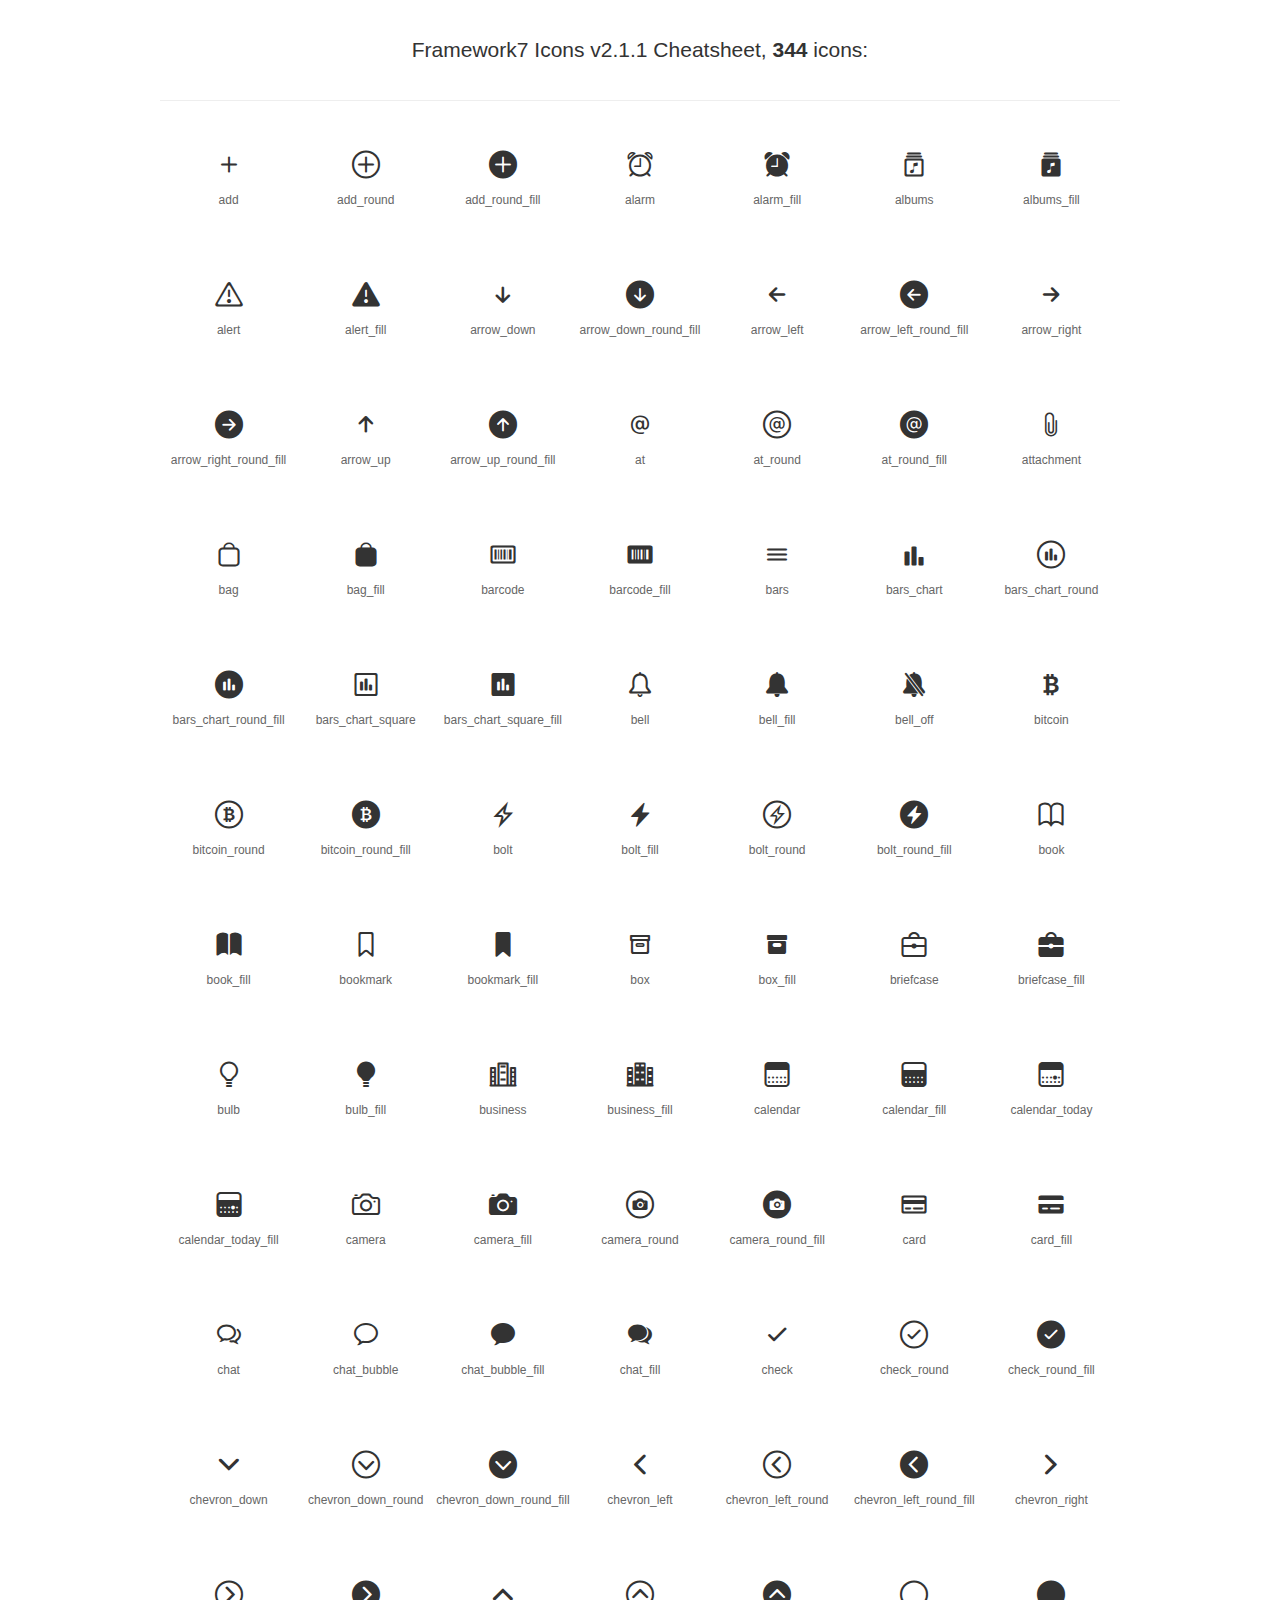
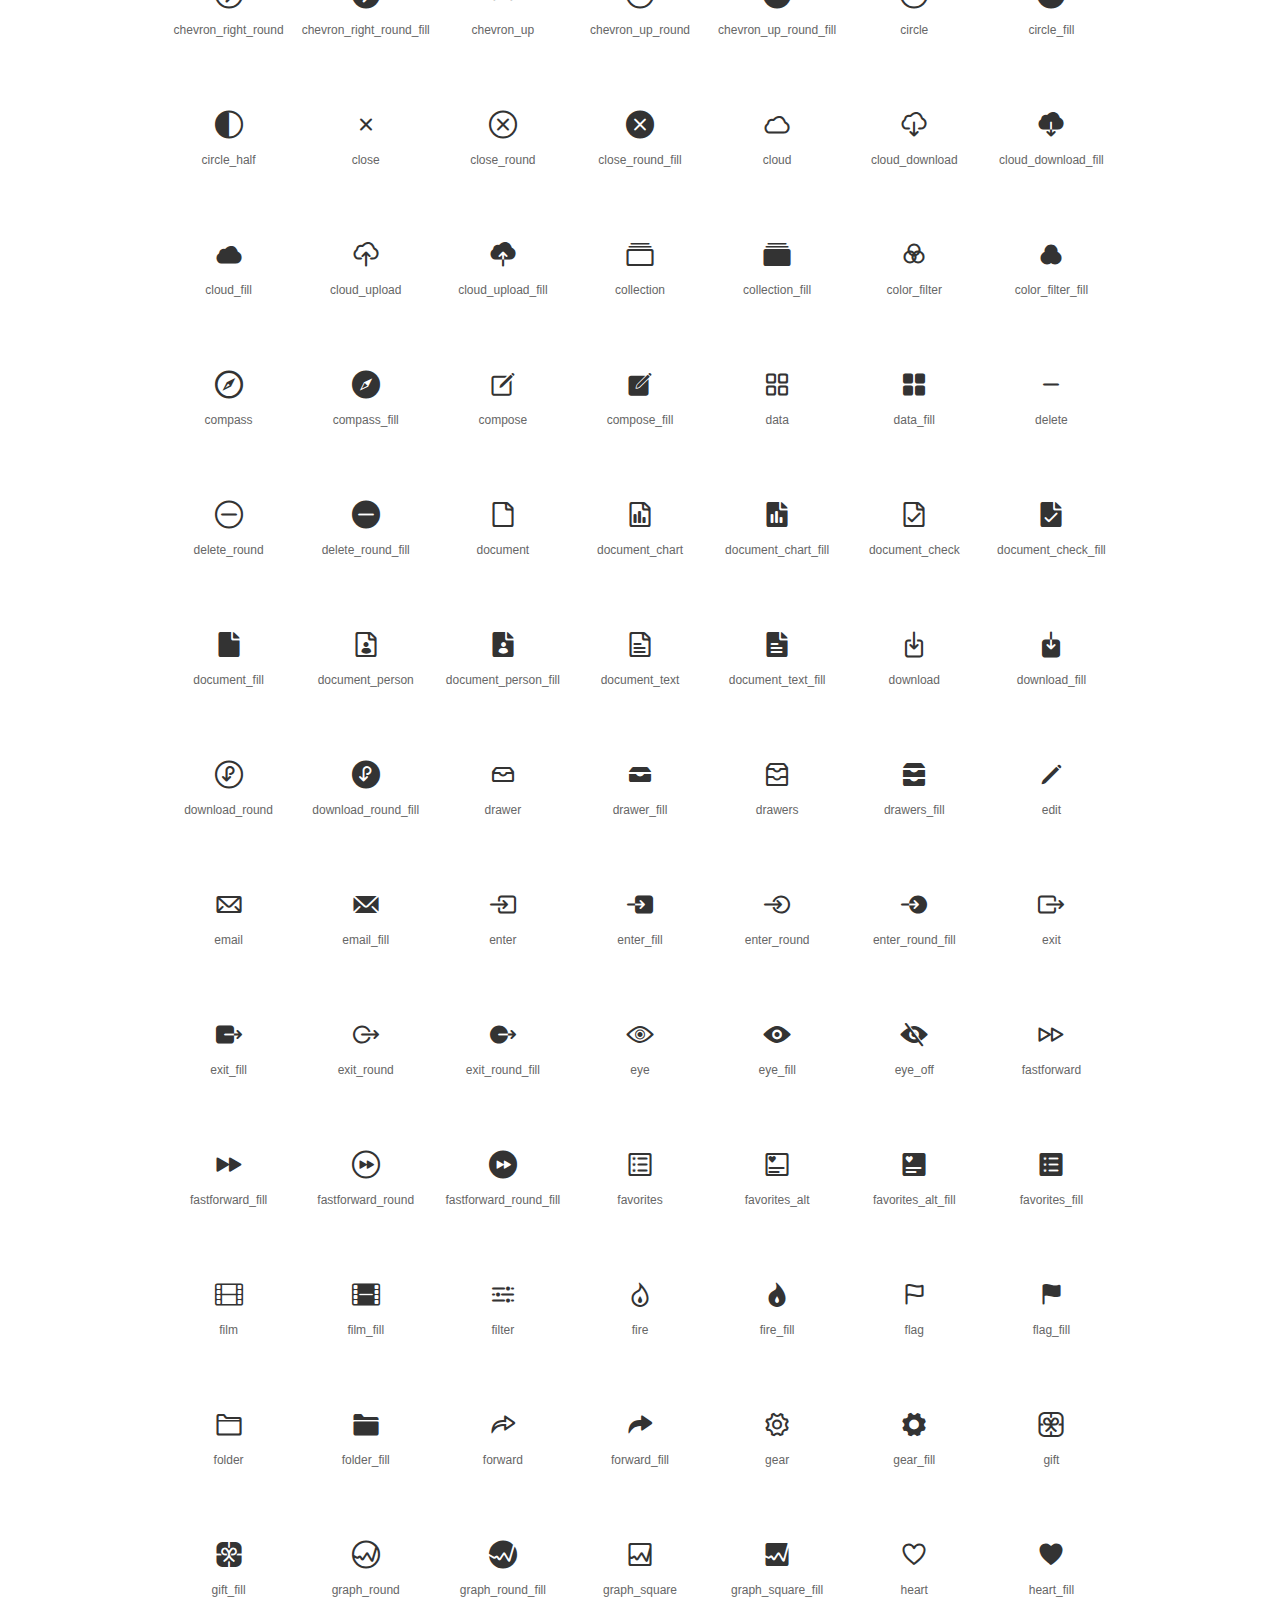
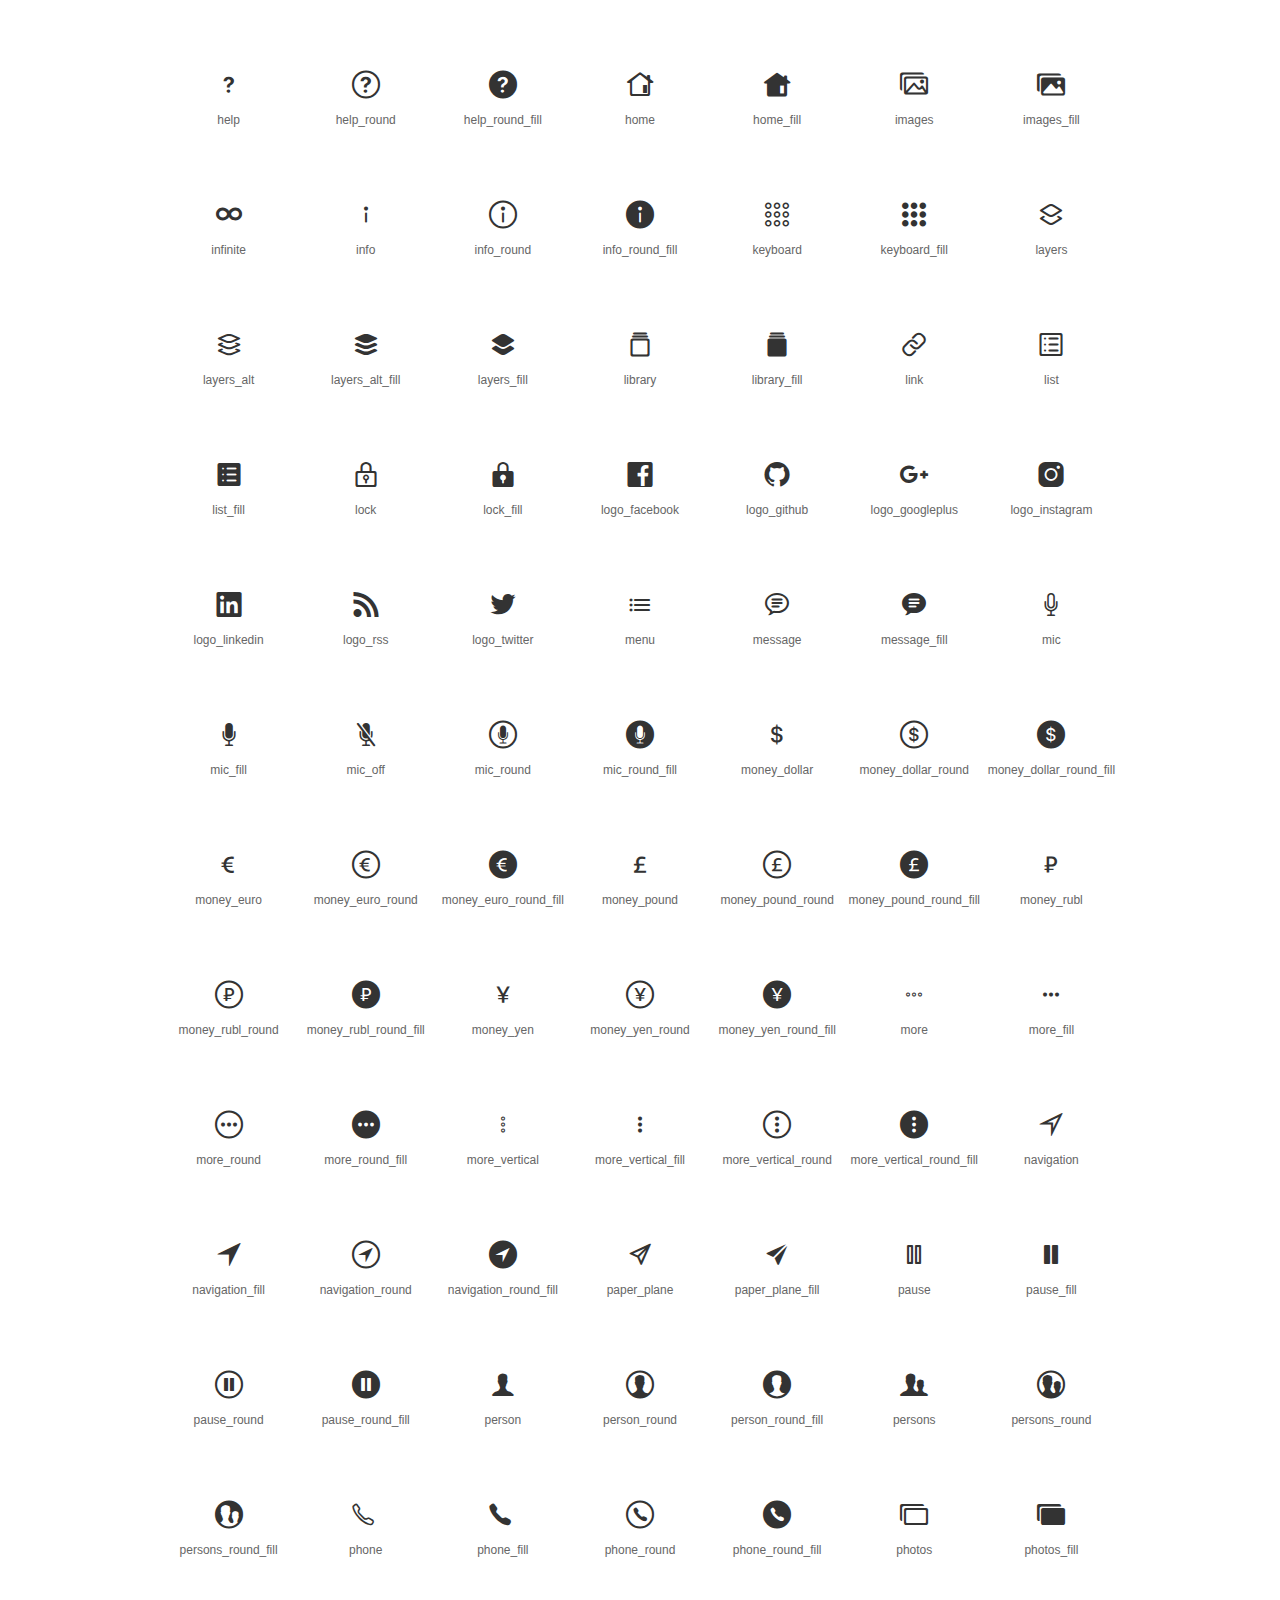
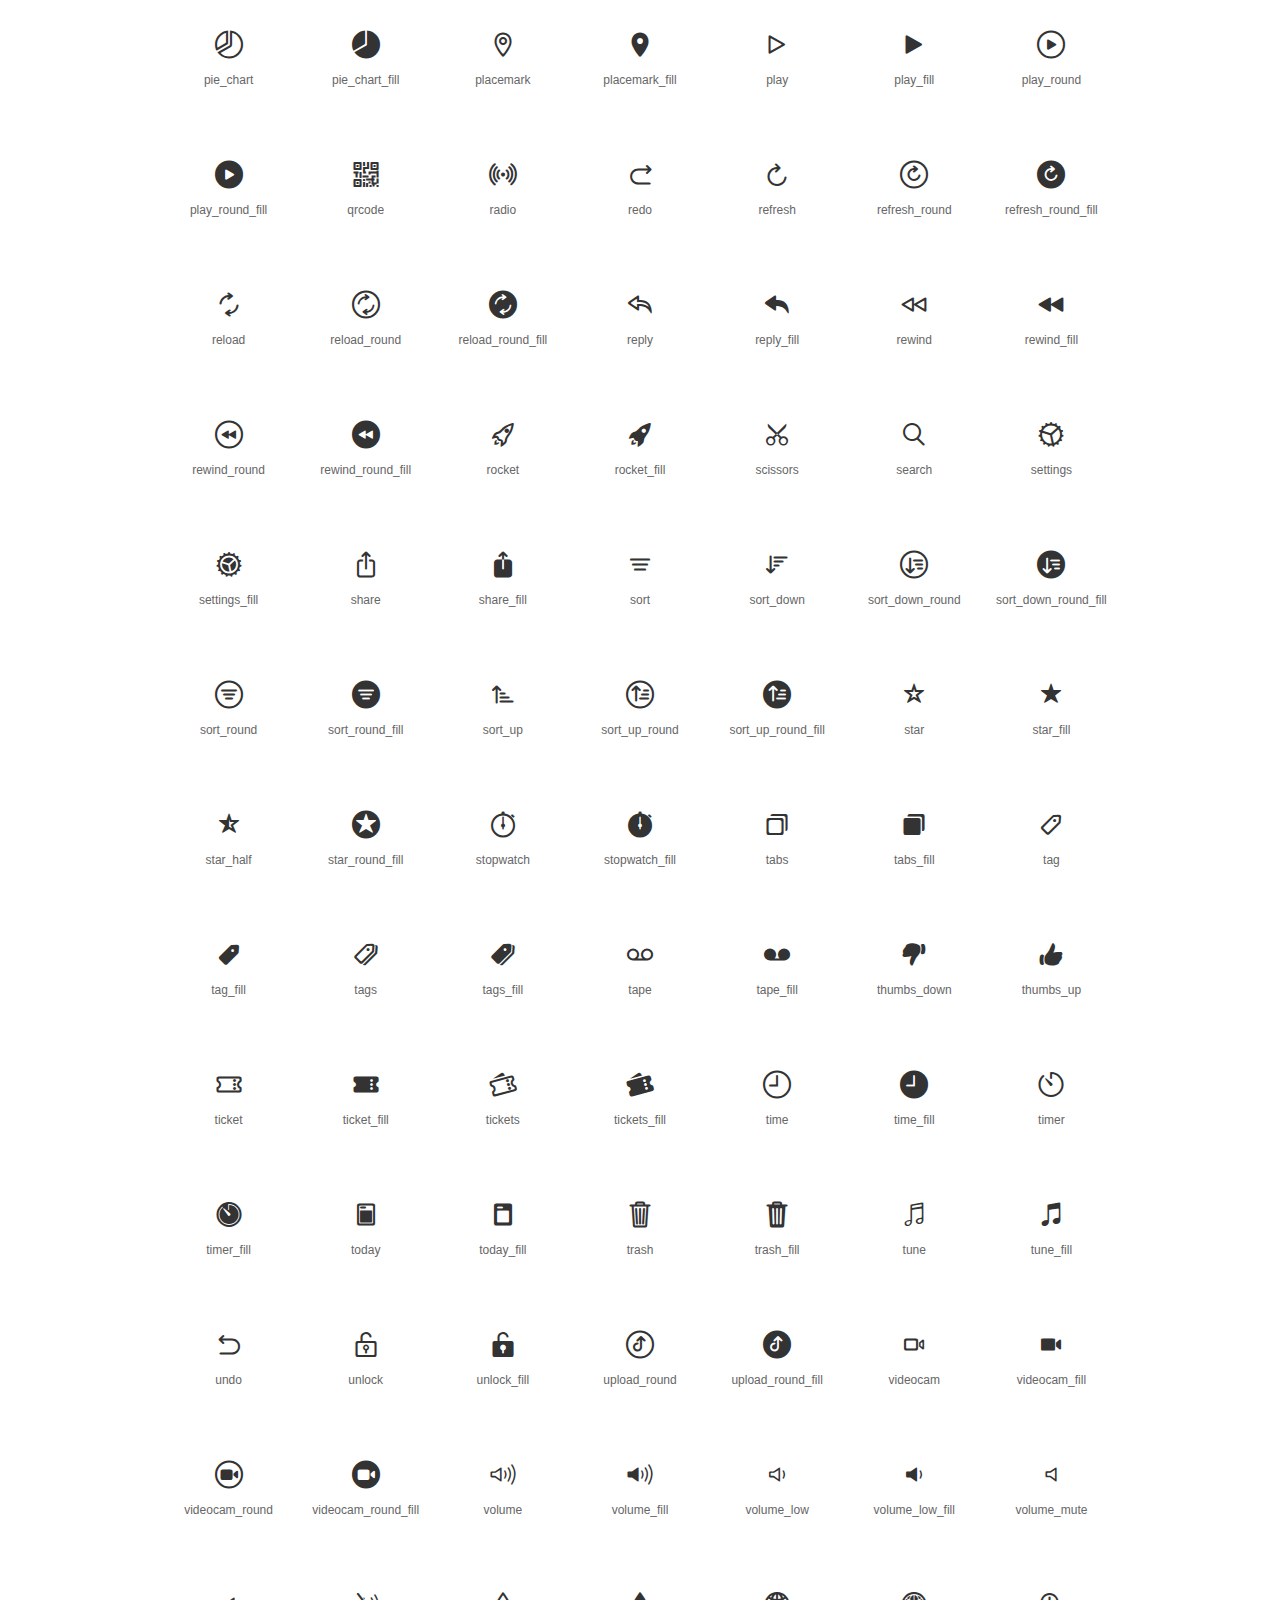
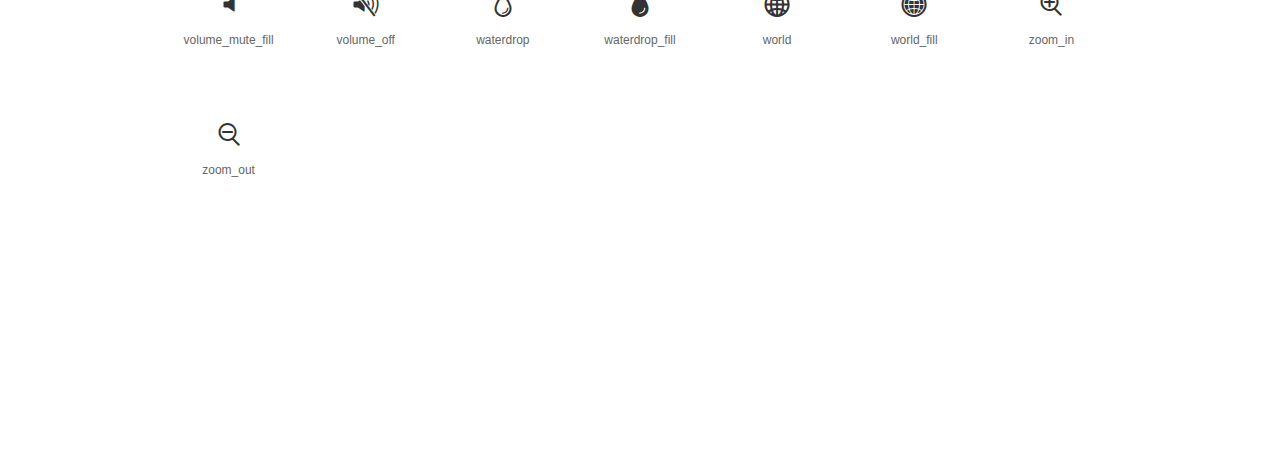
<file: www/css/framework7-icons-master/cheatsheet/index.html>
<!DOCTYPE html>
<html>
<head>
  <title>Framework7 Icons v2.1.1 Cheatsheet</title>
  <link href="../css/framework7-icons.css" rel="stylesheet" type="text/css" />
  <style>
    {
      -moz-box-sizing: border-box;
      -webkit-box-sizing: border-box;
      box-sizing: border-box;
      margin: 0;
      padding: 0;
      -webkit-touch-callout: none;
      -webkit-user-select: none;
      -khtml-user-select: none;
      -moz-user-select: none;
      -ms-user-select: none;
      user-select: none;
    }
    body {
      background: #fff;
      color: #333;
      font: 14px/1.5 "Helvetica Neue", Helvetica, Arial, sans-serif;
      margin: 0;
    }
    header {
      text-align: center;
      border-bottom: 1px solid #eee;
      margin-bottom: 20px;
      overflow: hidden;
      padding: 20px 0;
    }
    header h1 {
      font-size: 21px;
      font-weight: 400;
    }
    .center {
      margin-left: auto;
      margin-right: auto;
      max-width: 960px;
    }
    .icons {
      overflow: hidden;
    }
    .content .icon-cell .f7-icons {
      cursor: pointer;
    }
    .content {
      padding-bottom: 250px;
    }
    .icons .icon-cell {
      float: left;
      width: calc(100% / 7);
      text-align: center;
      height: 100px;
      margin-top: 30px;
    }
    .icons .icon-name,
    .icons .icon-size {
      display: block;
      font-size: 12px;
      color: #666;
      margin-top: 10px;
    }
    .f7-icons.size-14 {
      font-size: 14px;
    }
    .f7-icons.size-20 {
      font-size: 20px;
    }
    .f7-icons.size-24 {
      font-size: 24px;
    }
    .f7-icons.size-28 {
      font-size: 28px;
    }
    .f7-icons.size-32 {
      font-size: 32px;
    }
    .f7-icons.size-56 {
      font-size: 56px;
    }
    .f7-icons.size-112 {
      font-size: 112px;
    }
    .icon-preview {
      box-shadow: 0px -10px 20px rgba(0,0,0,0.3);
      background: #fff;
      position: fixed;
      bottom: 0;
      left: 50%;
      margin-left: -480px;
      z-index: 100;
      width: 960px;
      display: none;
    }
    @media (max-width: 960px) {
      .icon-preview {
        left: 0;
        width: 100%;
        margin-left: 0;
      }
    }
    .icon-preview .icons {
      font-size: 0;
      padding-bottom: 10px;
    }
    .icon-preview .icon-cell {
      float: none;
      display: inline-block;
      margin: 0;
      vertical-align: bottom;
      height: auto;
    }
    .icon-preview .icon-preview-name {
      font-size: 18px;
      padding: 10px;
      border-bottom: 1px solid #eee;
      margin-bottom: 10px;
    }
  </style>
</head>

<body>
  <div class="center">
    <header>
      <h1>Framework7 Icons v2.1.1 Cheatsheet, <b>344</b> icons:</h1>
    </header>
    <div class="content">
      <div class="icons">
        <div class="icon-cell">
  <i class="f7-icons size-28">add</i>
  <span class="icon-name">add</span>
</div>
<div class="icon-cell">
  <i class="f7-icons size-28">add_round</i>
  <span class="icon-name">add_round</span>
</div>
<div class="icon-cell">
  <i class="f7-icons size-28">add_round_fill</i>
  <span class="icon-name">add_round_fill</span>
</div>
<div class="icon-cell">
  <i class="f7-icons size-28">alarm</i>
  <span class="icon-name">alarm</span>
</div>
<div class="icon-cell">
  <i class="f7-icons size-28">alarm_fill</i>
  <span class="icon-name">alarm_fill</span>
</div>
<div class="icon-cell">
  <i class="f7-icons size-28">albums</i>
  <span class="icon-name">albums</span>
</div>
<div class="icon-cell">
  <i class="f7-icons size-28">albums_fill</i>
  <span class="icon-name">albums_fill</span>
</div>
<div class="icon-cell">
  <i class="f7-icons size-28">alert</i>
  <span class="icon-name">alert</span>
</div>
<div class="icon-cell">
  <i class="f7-icons size-28">alert_fill</i>
  <span class="icon-name">alert_fill</span>
</div>
<div class="icon-cell">
  <i class="f7-icons size-28">arrow_down</i>
  <span class="icon-name">arrow_down</span>
</div>
<div class="icon-cell">
  <i class="f7-icons size-28">arrow_down_round_fill</i>
  <span class="icon-name">arrow_down_round_fill</span>
</div>
<div class="icon-cell">
  <i class="f7-icons size-28">arrow_left</i>
  <span class="icon-name">arrow_left</span>
</div>
<div class="icon-cell">
  <i class="f7-icons size-28">arrow_left_round_fill</i>
  <span class="icon-name">arrow_left_round_fill</span>
</div>
<div class="icon-cell">
  <i class="f7-icons size-28">arrow_right</i>
  <span class="icon-name">arrow_right</span>
</div>
<div class="icon-cell">
  <i class="f7-icons size-28">arrow_right_round_fill</i>
  <span class="icon-name">arrow_right_round_fill</span>
</div>
<div class="icon-cell">
  <i class="f7-icons size-28">arrow_up</i>
  <span class="icon-name">arrow_up</span>
</div>
<div class="icon-cell">
  <i class="f7-icons size-28">arrow_up_round_fill</i>
  <span class="icon-name">arrow_up_round_fill</span>
</div>
<div class="icon-cell">
  <i class="f7-icons size-28">at</i>
  <span class="icon-name">at</span>
</div>
<div class="icon-cell">
  <i class="f7-icons size-28">at_round</i>
  <span class="icon-name">at_round</span>
</div>
<div class="icon-cell">
  <i class="f7-icons size-28">at_round_fill</i>
  <span class="icon-name">at_round_fill</span>
</div>
<div class="icon-cell">
  <i class="f7-icons size-28">attachment</i>
  <span class="icon-name">attachment</span>
</div>
<div class="icon-cell">
  <i class="f7-icons size-28">bag</i>
  <span class="icon-name">bag</span>
</div>
<div class="icon-cell">
  <i class="f7-icons size-28">bag_fill</i>
  <span class="icon-name">bag_fill</span>
</div>
<div class="icon-cell">
  <i class="f7-icons size-28">barcode</i>
  <span class="icon-name">barcode</span>
</div>
<div class="icon-cell">
  <i class="f7-icons size-28">barcode_fill</i>
  <span class="icon-name">barcode_fill</span>
</div>
<div class="icon-cell">
  <i class="f7-icons size-28">bars</i>
  <span class="icon-name">bars</span>
</div>
<div class="icon-cell">
  <i class="f7-icons size-28">bars_chart</i>
  <span class="icon-name">bars_chart</span>
</div>
<div class="icon-cell">
  <i class="f7-icons size-28">bars_chart_round</i>
  <span class="icon-name">bars_chart_round</span>
</div>
<div class="icon-cell">
  <i class="f7-icons size-28">bars_chart_round_fill</i>
  <span class="icon-name">bars_chart_round_fill</span>
</div>
<div class="icon-cell">
  <i class="f7-icons size-28">bars_chart_square</i>
  <span class="icon-name">bars_chart_square</span>
</div>
<div class="icon-cell">
  <i class="f7-icons size-28">bars_chart_square_fill</i>
  <span class="icon-name">bars_chart_square_fill</span>
</div>
<div class="icon-cell">
  <i class="f7-icons size-28">bell</i>
  <span class="icon-name">bell</span>
</div>
<div class="icon-cell">
  <i class="f7-icons size-28">bell_fill</i>
  <span class="icon-name">bell_fill</span>
</div>
<div class="icon-cell">
  <i class="f7-icons size-28">bell_off</i>
  <span class="icon-name">bell_off</span>
</div>
<div class="icon-cell">
  <i class="f7-icons size-28">bitcoin</i>
  <span class="icon-name">bitcoin</span>
</div>
<div class="icon-cell">
  <i class="f7-icons size-28">bitcoin_round</i>
  <span class="icon-name">bitcoin_round</span>
</div>
<div class="icon-cell">
  <i class="f7-icons size-28">bitcoin_round_fill</i>
  <span class="icon-name">bitcoin_round_fill</span>
</div>
<div class="icon-cell">
  <i class="f7-icons size-28">bolt</i>
  <span class="icon-name">bolt</span>
</div>
<div class="icon-cell">
  <i class="f7-icons size-28">bolt_fill</i>
  <span class="icon-name">bolt_fill</span>
</div>
<div class="icon-cell">
  <i class="f7-icons size-28">bolt_round</i>
  <span class="icon-name">bolt_round</span>
</div>
<div class="icon-cell">
  <i class="f7-icons size-28">bolt_round_fill</i>
  <span class="icon-name">bolt_round_fill</span>
</div>
<div class="icon-cell">
  <i class="f7-icons size-28">book</i>
  <span class="icon-name">book</span>
</div>
<div class="icon-cell">
  <i class="f7-icons size-28">book_fill</i>
  <span class="icon-name">book_fill</span>
</div>
<div class="icon-cell">
  <i class="f7-icons size-28">bookmark</i>
  <span class="icon-name">bookmark</span>
</div>
<div class="icon-cell">
  <i class="f7-icons size-28">bookmark_fill</i>
  <span class="icon-name">bookmark_fill</span>
</div>
<div class="icon-cell">
  <i class="f7-icons size-28">box</i>
  <span class="icon-name">box</span>
</div>
<div class="icon-cell">
  <i class="f7-icons size-28">box_fill</i>
  <span class="icon-name">box_fill</span>
</div>
<div class="icon-cell">
  <i class="f7-icons size-28">briefcase</i>
  <span class="icon-name">briefcase</span>
</div>
<div class="icon-cell">
  <i class="f7-icons size-28">briefcase_fill</i>
  <span class="icon-name">briefcase_fill</span>
</div>
<div class="icon-cell">
  <i class="f7-icons size-28">bulb</i>
  <span class="icon-name">bulb</span>
</div>
<div class="icon-cell">
  <i class="f7-icons size-28">bulb_fill</i>
  <span class="icon-name">bulb_fill</span>
</div>
<div class="icon-cell">
  <i class="f7-icons size-28">business</i>
  <span class="icon-name">business</span>
</div>
<div class="icon-cell">
  <i class="f7-icons size-28">business_fill</i>
  <span class="icon-name">business_fill</span>
</div>
<div class="icon-cell">
  <i class="f7-icons size-28">calendar</i>
  <span class="icon-name">calendar</span>
</div>
<div class="icon-cell">
  <i class="f7-icons size-28">calendar_fill</i>
  <span class="icon-name">calendar_fill</span>
</div>
<div class="icon-cell">
  <i class="f7-icons size-28">calendar_today</i>
  <span class="icon-name">calendar_today</span>
</div>
<div class="icon-cell">
  <i class="f7-icons size-28">calendar_today_fill</i>
  <span class="icon-name">calendar_today_fill</span>
</div>
<div class="icon-cell">
  <i class="f7-icons size-28">camera</i>
  <span class="icon-name">camera</span>
</div>
<div class="icon-cell">
  <i class="f7-icons size-28">camera_fill</i>
  <span class="icon-name">camera_fill</span>
</div>
<div class="icon-cell">
  <i class="f7-icons size-28">camera_round</i>
  <span class="icon-name">camera_round</span>
</div>
<div class="icon-cell">
  <i class="f7-icons size-28">camera_round_fill</i>
  <span class="icon-name">camera_round_fill</span>
</div>
<div class="icon-cell">
  <i class="f7-icons size-28">card</i>
  <span class="icon-name">card</span>
</div>
<div class="icon-cell">
  <i class="f7-icons size-28">card_fill</i>
  <span class="icon-name">card_fill</span>
</div>
<div class="icon-cell">
  <i class="f7-icons size-28">chat</i>
  <span class="icon-name">chat</span>
</div>
<div class="icon-cell">
  <i class="f7-icons size-28">chat_bubble</i>
  <span class="icon-name">chat_bubble</span>
</div>
<div class="icon-cell">
  <i class="f7-icons size-28">chat_bubble_fill</i>
  <span class="icon-name">chat_bubble_fill</span>
</div>
<div class="icon-cell">
  <i class="f7-icons size-28">chat_fill</i>
  <span class="icon-name">chat_fill</span>
</div>
<div class="icon-cell">
  <i class="f7-icons size-28">check</i>
  <span class="icon-name">check</span>
</div>
<div class="icon-cell">
  <i class="f7-icons size-28">check_round</i>
  <span class="icon-name">check_round</span>
</div>
<div class="icon-cell">
  <i class="f7-icons size-28">check_round_fill</i>
  <span class="icon-name">check_round_fill</span>
</div>
<div class="icon-cell">
  <i class="f7-icons size-28">chevron_down</i>
  <span class="icon-name">chevron_down</span>
</div>
<div class="icon-cell">
  <i class="f7-icons size-28">chevron_down_round</i>
  <span class="icon-name">chevron_down_round</span>
</div>
<div class="icon-cell">
  <i class="f7-icons size-28">chevron_down_round_fill</i>
  <span class="icon-name">chevron_down_round_fill</span>
</div>
<div class="icon-cell">
  <i class="f7-icons size-28">chevron_left</i>
  <span class="icon-name">chevron_left</span>
</div>
<div class="icon-cell">
  <i class="f7-icons size-28">chevron_left_round</i>
  <span class="icon-name">chevron_left_round</span>
</div>
<div class="icon-cell">
  <i class="f7-icons size-28">chevron_left_round_fill</i>
  <span class="icon-name">chevron_left_round_fill</span>
</div>
<div class="icon-cell">
  <i class="f7-icons size-28">chevron_right</i>
  <span class="icon-name">chevron_right</span>
</div>
<div class="icon-cell">
  <i class="f7-icons size-28">chevron_right_round</i>
  <span class="icon-name">chevron_right_round</span>
</div>
<div class="icon-cell">
  <i class="f7-icons size-28">chevron_right_round_fill</i>
  <span class="icon-name">chevron_right_round_fill</span>
</div>
<div class="icon-cell">
  <i class="f7-icons size-28">chevron_up</i>
  <span class="icon-name">chevron_up</span>
</div>
<div class="icon-cell">
  <i class="f7-icons size-28">chevron_up_round</i>
  <span class="icon-name">chevron_up_round</span>
</div>
<div class="icon-cell">
  <i class="f7-icons size-28">chevron_up_round_fill</i>
  <span class="icon-name">chevron_up_round_fill</span>
</div>
<div class="icon-cell">
  <i class="f7-icons size-28">circle</i>
  <span class="icon-name">circle</span>
</div>
<div class="icon-cell">
  <i class="f7-icons size-28">circle_fill</i>
  <span class="icon-name">circle_fill</span>
</div>
<div class="icon-cell">
  <i class="f7-icons size-28">circle_half</i>
  <span class="icon-name">circle_half</span>
</div>
<div class="icon-cell">
  <i class="f7-icons size-28">close</i>
  <span class="icon-name">close</span>
</div>
<div class="icon-cell">
  <i class="f7-icons size-28">close_round</i>
  <span class="icon-name">close_round</span>
</div>
<div class="icon-cell">
  <i class="f7-icons size-28">close_round_fill</i>
  <span class="icon-name">close_round_fill</span>
</div>
<div class="icon-cell">
  <i class="f7-icons size-28">cloud</i>
  <span class="icon-name">cloud</span>
</div>
<div class="icon-cell">
  <i class="f7-icons size-28">cloud_download</i>
  <span class="icon-name">cloud_download</span>
</div>
<div class="icon-cell">
  <i class="f7-icons size-28">cloud_download_fill</i>
  <span class="icon-name">cloud_download_fill</span>
</div>
<div class="icon-cell">
  <i class="f7-icons size-28">cloud_fill</i>
  <span class="icon-name">cloud_fill</span>
</div>
<div class="icon-cell">
  <i class="f7-icons size-28">cloud_upload</i>
  <span class="icon-name">cloud_upload</span>
</div>
<div class="icon-cell">
  <i class="f7-icons size-28">cloud_upload_fill</i>
  <span class="icon-name">cloud_upload_fill</span>
</div>
<div class="icon-cell">
  <i class="f7-icons size-28">collection</i>
  <span class="icon-name">collection</span>
</div>
<div class="icon-cell">
  <i class="f7-icons size-28">collection_fill</i>
  <span class="icon-name">collection_fill</span>
</div>
<div class="icon-cell">
  <i class="f7-icons size-28">color_filter</i>
  <span class="icon-name">color_filter</span>
</div>
<div class="icon-cell">
  <i class="f7-icons size-28">color_filter_fill</i>
  <span class="icon-name">color_filter_fill</span>
</div>
<div class="icon-cell">
  <i class="f7-icons size-28">compass</i>
  <span class="icon-name">compass</span>
</div>
<div class="icon-cell">
  <i class="f7-icons size-28">compass_fill</i>
  <span class="icon-name">compass_fill</span>
</div>
<div class="icon-cell">
  <i class="f7-icons size-28">compose</i>
  <span class="icon-name">compose</span>
</div>
<div class="icon-cell">
  <i class="f7-icons size-28">compose_fill</i>
  <span class="icon-name">compose_fill</span>
</div>
<div class="icon-cell">
  <i class="f7-icons size-28">data</i>
  <span class="icon-name">data</span>
</div>
<div class="icon-cell">
  <i class="f7-icons size-28">data_fill</i>
  <span class="icon-name">data_fill</span>
</div>
<div class="icon-cell">
  <i class="f7-icons size-28">delete</i>
  <span class="icon-name">delete</span>
</div>
<div class="icon-cell">
  <i class="f7-icons size-28">delete_round</i>
  <span class="icon-name">delete_round</span>
</div>
<div class="icon-cell">
  <i class="f7-icons size-28">delete_round_fill</i>
  <span class="icon-name">delete_round_fill</span>
</div>
<div class="icon-cell">
  <i class="f7-icons size-28">document</i>
  <span class="icon-name">document</span>
</div>
<div class="icon-cell">
  <i class="f7-icons size-28">document_chart</i>
  <span class="icon-name">document_chart</span>
</div>
<div class="icon-cell">
  <i class="f7-icons size-28">document_chart_fill</i>
  <span class="icon-name">document_chart_fill</span>
</div>
<div class="icon-cell">
  <i class="f7-icons size-28">document_check</i>
  <span class="icon-name">document_check</span>
</div>
<div class="icon-cell">
  <i class="f7-icons size-28">document_check_fill</i>
  <span class="icon-name">document_check_fill</span>
</div>
<div class="icon-cell">
  <i class="f7-icons size-28">document_fill</i>
  <span class="icon-name">document_fill</span>
</div>
<div class="icon-cell">
  <i class="f7-icons size-28">document_person</i>
  <span class="icon-name">document_person</span>
</div>
<div class="icon-cell">
  <i class="f7-icons size-28">document_person_fill</i>
  <span class="icon-name">document_person_fill</span>
</div>
<div class="icon-cell">
  <i class="f7-icons size-28">document_text</i>
  <span class="icon-name">document_text</span>
</div>
<div class="icon-cell">
  <i class="f7-icons size-28">document_text_fill</i>
  <span class="icon-name">document_text_fill</span>
</div>
<div class="icon-cell">
  <i class="f7-icons size-28">download</i>
  <span class="icon-name">download</span>
</div>
<div class="icon-cell">
  <i class="f7-icons size-28">download_fill</i>
  <span class="icon-name">download_fill</span>
</div>
<div class="icon-cell">
  <i class="f7-icons size-28">download_round</i>
  <span class="icon-name">download_round</span>
</div>
<div class="icon-cell">
  <i class="f7-icons size-28">download_round_fill</i>
  <span class="icon-name">download_round_fill</span>
</div>
<div class="icon-cell">
  <i class="f7-icons size-28">drawer</i>
  <span class="icon-name">drawer</span>
</div>
<div class="icon-cell">
  <i class="f7-icons size-28">drawer_fill</i>
  <span class="icon-name">drawer_fill</span>
</div>
<div class="icon-cell">
  <i class="f7-icons size-28">drawers</i>
  <span class="icon-name">drawers</span>
</div>
<div class="icon-cell">
  <i class="f7-icons size-28">drawers_fill</i>
  <span class="icon-name">drawers_fill</span>
</div>
<div class="icon-cell">
  <i class="f7-icons size-28">edit</i>
  <span class="icon-name">edit</span>
</div>
<div class="icon-cell">
  <i class="f7-icons size-28">email</i>
  <span class="icon-name">email</span>
</div>
<div class="icon-cell">
  <i class="f7-icons size-28">email_fill</i>
  <span class="icon-name">email_fill</span>
</div>
<div class="icon-cell">
  <i class="f7-icons size-28">enter</i>
  <span class="icon-name">enter</span>
</div>
<div class="icon-cell">
  <i class="f7-icons size-28">enter_fill</i>
  <span class="icon-name">enter_fill</span>
</div>
<div class="icon-cell">
  <i class="f7-icons size-28">enter_round</i>
  <span class="icon-name">enter_round</span>
</div>
<div class="icon-cell">
  <i class="f7-icons size-28">enter_round_fill</i>
  <span class="icon-name">enter_round_fill</span>
</div>
<div class="icon-cell">
  <i class="f7-icons size-28">exit</i>
  <span class="icon-name">exit</span>
</div>
<div class="icon-cell">
  <i class="f7-icons size-28">exit_fill</i>
  <span class="icon-name">exit_fill</span>
</div>
<div class="icon-cell">
  <i class="f7-icons size-28">exit_round</i>
  <span class="icon-name">exit_round</span>
</div>
<div class="icon-cell">
  <i class="f7-icons size-28">exit_round_fill</i>
  <span class="icon-name">exit_round_fill</span>
</div>
<div class="icon-cell">
  <i class="f7-icons size-28">eye</i>
  <span class="icon-name">eye</span>
</div>
<div class="icon-cell">
  <i class="f7-icons size-28">eye_fill</i>
  <span class="icon-name">eye_fill</span>
</div>
<div class="icon-cell">
  <i class="f7-icons size-28">eye_off</i>
  <span class="icon-name">eye_off</span>
</div>
<div class="icon-cell">
  <i class="f7-icons size-28">fastforward</i>
  <span class="icon-name">fastforward</span>
</div>
<div class="icon-cell">
  <i class="f7-icons size-28">fastforward_fill</i>
  <span class="icon-name">fastforward_fill</span>
</div>
<div class="icon-cell">
  <i class="f7-icons size-28">fastforward_round</i>
  <span class="icon-name">fastforward_round</span>
</div>
<div class="icon-cell">
  <i class="f7-icons size-28">fastforward_round_fill</i>
  <span class="icon-name">fastforward_round_fill</span>
</div>
<div class="icon-cell">
  <i class="f7-icons size-28">favorites</i>
  <span class="icon-name">favorites</span>
</div>
<div class="icon-cell">
  <i class="f7-icons size-28">favorites_alt</i>
  <span class="icon-name">favorites_alt</span>
</div>
<div class="icon-cell">
  <i class="f7-icons size-28">favorites_alt_fill</i>
  <span class="icon-name">favorites_alt_fill</span>
</div>
<div class="icon-cell">
  <i class="f7-icons size-28">favorites_fill</i>
  <span class="icon-name">favorites_fill</span>
</div>
<div class="icon-cell">
  <i class="f7-icons size-28">film</i>
  <span class="icon-name">film</span>
</div>
<div class="icon-cell">
  <i class="f7-icons size-28">film_fill</i>
  <span class="icon-name">film_fill</span>
</div>
<div class="icon-cell">
  <i class="f7-icons size-28">filter</i>
  <span class="icon-name">filter</span>
</div>
<div class="icon-cell">
  <i class="f7-icons size-28">fire</i>
  <span class="icon-name">fire</span>
</div>
<div class="icon-cell">
  <i class="f7-icons size-28">fire_fill</i>
  <span class="icon-name">fire_fill</span>
</div>
<div class="icon-cell">
  <i class="f7-icons size-28">flag</i>
  <span class="icon-name">flag</span>
</div>
<div class="icon-cell">
  <i class="f7-icons size-28">flag_fill</i>
  <span class="icon-name">flag_fill</span>
</div>
<div class="icon-cell">
  <i class="f7-icons size-28">folder</i>
  <span class="icon-name">folder</span>
</div>
<div class="icon-cell">
  <i class="f7-icons size-28">folder_fill</i>
  <span class="icon-name">folder_fill</span>
</div>
<div class="icon-cell">
  <i class="f7-icons size-28">forward</i>
  <span class="icon-name">forward</span>
</div>
<div class="icon-cell">
  <i class="f7-icons size-28">forward_fill</i>
  <span class="icon-name">forward_fill</span>
</div>
<div class="icon-cell">
  <i class="f7-icons size-28">gear</i>
  <span class="icon-name">gear</span>
</div>
<div class="icon-cell">
  <i class="f7-icons size-28">gear_fill</i>
  <span class="icon-name">gear_fill</span>
</div>
<div class="icon-cell">
  <i class="f7-icons size-28">gift</i>
  <span class="icon-name">gift</span>
</div>
<div class="icon-cell">
  <i class="f7-icons size-28">gift_fill</i>
  <span class="icon-name">gift_fill</span>
</div>
<div class="icon-cell">
  <i class="f7-icons size-28">graph_round</i>
  <span class="icon-name">graph_round</span>
</div>
<div class="icon-cell">
  <i class="f7-icons size-28">graph_round_fill</i>
  <span class="icon-name">graph_round_fill</span>
</div>
<div class="icon-cell">
  <i class="f7-icons size-28">graph_square</i>
  <span class="icon-name">graph_square</span>
</div>
<div class="icon-cell">
  <i class="f7-icons size-28">graph_square_fill</i>
  <span class="icon-name">graph_square_fill</span>
</div>
<div class="icon-cell">
  <i class="f7-icons size-28">heart</i>
  <span class="icon-name">heart</span>
</div>
<div class="icon-cell">
  <i class="f7-icons size-28">heart_fill</i>
  <span class="icon-name">heart_fill</span>
</div>
<div class="icon-cell">
  <i class="f7-icons size-28">help</i>
  <span class="icon-name">help</span>
</div>
<div class="icon-cell">
  <i class="f7-icons size-28">help_round</i>
  <span class="icon-name">help_round</span>
</div>
<div class="icon-cell">
  <i class="f7-icons size-28">help_round_fill</i>
  <span class="icon-name">help_round_fill</span>
</div>
<div class="icon-cell">
  <i class="f7-icons size-28">home</i>
  <span class="icon-name">home</span>
</div>
<div class="icon-cell">
  <i class="f7-icons size-28">home_fill</i>
  <span class="icon-name">home_fill</span>
</div>
<div class="icon-cell">
  <i class="f7-icons size-28">images</i>
  <span class="icon-name">images</span>
</div>
<div class="icon-cell">
  <i class="f7-icons size-28">images_fill</i>
  <span class="icon-name">images_fill</span>
</div>
<div class="icon-cell">
  <i class="f7-icons size-28">infinite</i>
  <span class="icon-name">infinite</span>
</div>
<div class="icon-cell">
  <i class="f7-icons size-28">info</i>
  <span class="icon-name">info</span>
</div>
<div class="icon-cell">
  <i class="f7-icons size-28">info_round</i>
  <span class="icon-name">info_round</span>
</div>
<div class="icon-cell">
  <i class="f7-icons size-28">info_round_fill</i>
  <span class="icon-name">info_round_fill</span>
</div>
<div class="icon-cell">
  <i class="f7-icons size-28">keyboard</i>
  <span class="icon-name">keyboard</span>
</div>
<div class="icon-cell">
  <i class="f7-icons size-28">keyboard_fill</i>
  <span class="icon-name">keyboard_fill</span>
</div>
<div class="icon-cell">
  <i class="f7-icons size-28">layers</i>
  <span class="icon-name">layers</span>
</div>
<div class="icon-cell">
  <i class="f7-icons size-28">layers_alt</i>
  <span class="icon-name">layers_alt</span>
</div>
<div class="icon-cell">
  <i class="f7-icons size-28">layers_alt_fill</i>
  <span class="icon-name">layers_alt_fill</span>
</div>
<div class="icon-cell">
  <i class="f7-icons size-28">layers_fill</i>
  <span class="icon-name">layers_fill</span>
</div>
<div class="icon-cell">
  <i class="f7-icons size-28">library</i>
  <span class="icon-name">library</span>
</div>
<div class="icon-cell">
  <i class="f7-icons size-28">library_fill</i>
  <span class="icon-name">library_fill</span>
</div>
<div class="icon-cell">
  <i class="f7-icons size-28">link</i>
  <span class="icon-name">link</span>
</div>
<div class="icon-cell">
  <i class="f7-icons size-28">list</i>
  <span class="icon-name">list</span>
</div>
<div class="icon-cell">
  <i class="f7-icons size-28">list_fill</i>
  <span class="icon-name">list_fill</span>
</div>
<div class="icon-cell">
  <i class="f7-icons size-28">lock</i>
  <span class="icon-name">lock</span>
</div>
<div class="icon-cell">
  <i class="f7-icons size-28">lock_fill</i>
  <span class="icon-name">lock_fill</span>
</div>
<div class="icon-cell">
  <i class="f7-icons size-28">logo_facebook</i>
  <span class="icon-name">logo_facebook</span>
</div>
<div class="icon-cell">
  <i class="f7-icons size-28">logo_github</i>
  <span class="icon-name">logo_github</span>
</div>
<div class="icon-cell">
  <i class="f7-icons size-28">logo_googleplus</i>
  <span class="icon-name">logo_googleplus</span>
</div>
<div class="icon-cell">
  <i class="f7-icons size-28">logo_instagram</i>
  <span class="icon-name">logo_instagram</span>
</div>
<div class="icon-cell">
  <i class="f7-icons size-28">logo_linkedin</i>
  <span class="icon-name">logo_linkedin</span>
</div>
<div class="icon-cell">
  <i class="f7-icons size-28">logo_rss</i>
  <span class="icon-name">logo_rss</span>
</div>
<div class="icon-cell">
  <i class="f7-icons size-28">logo_twitter</i>
  <span class="icon-name">logo_twitter</span>
</div>
<div class="icon-cell">
  <i class="f7-icons size-28">menu</i>
  <span class="icon-name">menu</span>
</div>
<div class="icon-cell">
  <i class="f7-icons size-28">message</i>
  <span class="icon-name">message</span>
</div>
<div class="icon-cell">
  <i class="f7-icons size-28">message_fill</i>
  <span class="icon-name">message_fill</span>
</div>
<div class="icon-cell">
  <i class="f7-icons size-28">mic</i>
  <span class="icon-name">mic</span>
</div>
<div class="icon-cell">
  <i class="f7-icons size-28">mic_fill</i>
  <span class="icon-name">mic_fill</span>
</div>
<div class="icon-cell">
  <i class="f7-icons size-28">mic_off</i>
  <span class="icon-name">mic_off</span>
</div>
<div class="icon-cell">
  <i class="f7-icons size-28">mic_round</i>
  <span class="icon-name">mic_round</span>
</div>
<div class="icon-cell">
  <i class="f7-icons size-28">mic_round_fill</i>
  <span class="icon-name">mic_round_fill</span>
</div>
<div class="icon-cell">
  <i class="f7-icons size-28">money_dollar</i>
  <span class="icon-name">money_dollar</span>
</div>
<div class="icon-cell">
  <i class="f7-icons size-28">money_dollar_round</i>
  <span class="icon-name">money_dollar_round</span>
</div>
<div class="icon-cell">
  <i class="f7-icons size-28">money_dollar_round_fill</i>
  <span class="icon-name">money_dollar_round_fill</span>
</div>
<div class="icon-cell">
  <i class="f7-icons size-28">money_euro</i>
  <span class="icon-name">money_euro</span>
</div>
<div class="icon-cell">
  <i class="f7-icons size-28">money_euro_round</i>
  <span class="icon-name">money_euro_round</span>
</div>
<div class="icon-cell">
  <i class="f7-icons size-28">money_euro_round_fill</i>
  <span class="icon-name">money_euro_round_fill</span>
</div>
<div class="icon-cell">
  <i class="f7-icons size-28">money_pound</i>
  <span class="icon-name">money_pound</span>
</div>
<div class="icon-cell">
  <i class="f7-icons size-28">money_pound_round</i>
  <span class="icon-name">money_pound_round</span>
</div>
<div class="icon-cell">
  <i class="f7-icons size-28">money_pound_round_fill</i>
  <span class="icon-name">money_pound_round_fill</span>
</div>
<div class="icon-cell">
  <i class="f7-icons size-28">money_rubl</i>
  <span class="icon-name">money_rubl</span>
</div>
<div class="icon-cell">
  <i class="f7-icons size-28">money_rubl_round</i>
  <span class="icon-name">money_rubl_round</span>
</div>
<div class="icon-cell">
  <i class="f7-icons size-28">money_rubl_round_fill</i>
  <span class="icon-name">money_rubl_round_fill</span>
</div>
<div class="icon-cell">
  <i class="f7-icons size-28">money_yen</i>
  <span class="icon-name">money_yen</span>
</div>
<div class="icon-cell">
  <i class="f7-icons size-28">money_yen_round</i>
  <span class="icon-name">money_yen_round</span>
</div>
<div class="icon-cell">
  <i class="f7-icons size-28">money_yen_round_fill</i>
  <span class="icon-name">money_yen_round_fill</span>
</div>
<div class="icon-cell">
  <i class="f7-icons size-28">more</i>
  <span class="icon-name">more</span>
</div>
<div class="icon-cell">
  <i class="f7-icons size-28">more_fill</i>
  <span class="icon-name">more_fill</span>
</div>
<div class="icon-cell">
  <i class="f7-icons size-28">more_round</i>
  <span class="icon-name">more_round</span>
</div>
<div class="icon-cell">
  <i class="f7-icons size-28">more_round_fill</i>
  <span class="icon-name">more_round_fill</span>
</div>
<div class="icon-cell">
  <i class="f7-icons size-28">more_vertical</i>
  <span class="icon-name">more_vertical</span>
</div>
<div class="icon-cell">
  <i class="f7-icons size-28">more_vertical_fill</i>
  <span class="icon-name">more_vertical_fill</span>
</div>
<div class="icon-cell">
  <i class="f7-icons size-28">more_vertical_round</i>
  <span class="icon-name">more_vertical_round</span>
</div>
<div class="icon-cell">
  <i class="f7-icons size-28">more_vertical_round_fill</i>
  <span class="icon-name">more_vertical_round_fill</span>
</div>
<div class="icon-cell">
  <i class="f7-icons size-28">navigation</i>
  <span class="icon-name">navigation</span>
</div>
<div class="icon-cell">
  <i class="f7-icons size-28">navigation_fill</i>
  <span class="icon-name">navigation_fill</span>
</div>
<div class="icon-cell">
  <i class="f7-icons size-28">navigation_round</i>
  <span class="icon-name">navigation_round</span>
</div>
<div class="icon-cell">
  <i class="f7-icons size-28">navigation_round_fill</i>
  <span class="icon-name">navigation_round_fill</span>
</div>
<div class="icon-cell">
  <i class="f7-icons size-28">paper_plane</i>
  <span class="icon-name">paper_plane</span>
</div>
<div class="icon-cell">
  <i class="f7-icons size-28">paper_plane_fill</i>
  <span class="icon-name">paper_plane_fill</span>
</div>
<div class="icon-cell">
  <i class="f7-icons size-28">pause</i>
  <span class="icon-name">pause</span>
</div>
<div class="icon-cell">
  <i class="f7-icons size-28">pause_fill</i>
  <span class="icon-name">pause_fill</span>
</div>
<div class="icon-cell">
  <i class="f7-icons size-28">pause_round</i>
  <span class="icon-name">pause_round</span>
</div>
<div class="icon-cell">
  <i class="f7-icons size-28">pause_round_fill</i>
  <span class="icon-name">pause_round_fill</span>
</div>
<div class="icon-cell">
  <i class="f7-icons size-28">person</i>
  <span class="icon-name">person</span>
</div>
<div class="icon-cell">
  <i class="f7-icons size-28">person_round</i>
  <span class="icon-name">person_round</span>
</div>
<div class="icon-cell">
  <i class="f7-icons size-28">person_round_fill</i>
  <span class="icon-name">person_round_fill</span>
</div>
<div class="icon-cell">
  <i class="f7-icons size-28">persons</i>
  <span class="icon-name">persons</span>
</div>
<div class="icon-cell">
  <i class="f7-icons size-28">persons_round</i>
  <span class="icon-name">persons_round</span>
</div>
<div class="icon-cell">
  <i class="f7-icons size-28">persons_round_fill</i>
  <span class="icon-name">persons_round_fill</span>
</div>
<div class="icon-cell">
  <i class="f7-icons size-28">phone</i>
  <span class="icon-name">phone</span>
</div>
<div class="icon-cell">
  <i class="f7-icons size-28">phone_fill</i>
  <span class="icon-name">phone_fill</span>
</div>
<div class="icon-cell">
  <i class="f7-icons size-28">phone_round</i>
  <span class="icon-name">phone_round</span>
</div>
<div class="icon-cell">
  <i class="f7-icons size-28">phone_round_fill</i>
  <span class="icon-name">phone_round_fill</span>
</div>
<div class="icon-cell">
  <i class="f7-icons size-28">photos</i>
  <span class="icon-name">photos</span>
</div>
<div class="icon-cell">
  <i class="f7-icons size-28">photos_fill</i>
  <span class="icon-name">photos_fill</span>
</div>
<div class="icon-cell">
  <i class="f7-icons size-28">pie_chart</i>
  <span class="icon-name">pie_chart</span>
</div>
<div class="icon-cell">
  <i class="f7-icons size-28">pie_chart_fill</i>
  <span class="icon-name">pie_chart_fill</span>
</div>
<div class="icon-cell">
  <i class="f7-icons size-28">placemark</i>
  <span class="icon-name">placemark</span>
</div>
<div class="icon-cell">
  <i class="f7-icons size-28">placemark_fill</i>
  <span class="icon-name">placemark_fill</span>
</div>
<div class="icon-cell">
  <i class="f7-icons size-28">play</i>
  <span class="icon-name">play</span>
</div>
<div class="icon-cell">
  <i class="f7-icons size-28">play_fill</i>
  <span class="icon-name">play_fill</span>
</div>
<div class="icon-cell">
  <i class="f7-icons size-28">play_round</i>
  <span class="icon-name">play_round</span>
</div>
<div class="icon-cell">
  <i class="f7-icons size-28">play_round_fill</i>
  <span class="icon-name">play_round_fill</span>
</div>
<div class="icon-cell">
  <i class="f7-icons size-28">qrcode</i>
  <span class="icon-name">qrcode</span>
</div>
<div class="icon-cell">
  <i class="f7-icons size-28">radio</i>
  <span class="icon-name">radio</span>
</div>
<div class="icon-cell">
  <i class="f7-icons size-28">redo</i>
  <span class="icon-name">redo</span>
</div>
<div class="icon-cell">
  <i class="f7-icons size-28">refresh</i>
  <span class="icon-name">refresh</span>
</div>
<div class="icon-cell">
  <i class="f7-icons size-28">refresh_round</i>
  <span class="icon-name">refresh_round</span>
</div>
<div class="icon-cell">
  <i class="f7-icons size-28">refresh_round_fill</i>
  <span class="icon-name">refresh_round_fill</span>
</div>
<div class="icon-cell">
  <i class="f7-icons size-28">reload</i>
  <span class="icon-name">reload</span>
</div>
<div class="icon-cell">
  <i class="f7-icons size-28">reload_round</i>
  <span class="icon-name">reload_round</span>
</div>
<div class="icon-cell">
  <i class="f7-icons size-28">reload_round_fill</i>
  <span class="icon-name">reload_round_fill</span>
</div>
<div class="icon-cell">
  <i class="f7-icons size-28">reply</i>
  <span class="icon-name">reply</span>
</div>
<div class="icon-cell">
  <i class="f7-icons size-28">reply_fill</i>
  <span class="icon-name">reply_fill</span>
</div>
<div class="icon-cell">
  <i class="f7-icons size-28">rewind</i>
  <span class="icon-name">rewind</span>
</div>
<div class="icon-cell">
  <i class="f7-icons size-28">rewind_fill</i>
  <span class="icon-name">rewind_fill</span>
</div>
<div class="icon-cell">
  <i class="f7-icons size-28">rewind_round</i>
  <span class="icon-name">rewind_round</span>
</div>
<div class="icon-cell">
  <i class="f7-icons size-28">rewind_round_fill</i>
  <span class="icon-name">rewind_round_fill</span>
</div>
<div class="icon-cell">
  <i class="f7-icons size-28">rocket</i>
  <span class="icon-name">rocket</span>
</div>
<div class="icon-cell">
  <i class="f7-icons size-28">rocket_fill</i>
  <span class="icon-name">rocket_fill</span>
</div>
<div class="icon-cell">
  <i class="f7-icons size-28">scissors</i>
  <span class="icon-name">scissors</span>
</div>
<div class="icon-cell">
  <i class="f7-icons size-28">search</i>
  <span class="icon-name">search</span>
</div>
<div class="icon-cell">
  <i class="f7-icons size-28">settings</i>
  <span class="icon-name">settings</span>
</div>
<div class="icon-cell">
  <i class="f7-icons size-28">settings_fill</i>
  <span class="icon-name">settings_fill</span>
</div>
<div class="icon-cell">
  <i class="f7-icons size-28">share</i>
  <span class="icon-name">share</span>
</div>
<div class="icon-cell">
  <i class="f7-icons size-28">share_fill</i>
  <span class="icon-name">share_fill</span>
</div>
<div class="icon-cell">
  <i class="f7-icons size-28">sort</i>
  <span class="icon-name">sort</span>
</div>
<div class="icon-cell">
  <i class="f7-icons size-28">sort_down</i>
  <span class="icon-name">sort_down</span>
</div>
<div class="icon-cell">
  <i class="f7-icons size-28">sort_down_round</i>
  <span class="icon-name">sort_down_round</span>
</div>
<div class="icon-cell">
  <i class="f7-icons size-28">sort_down_round_fill</i>
  <span class="icon-name">sort_down_round_fill</span>
</div>
<div class="icon-cell">
  <i class="f7-icons size-28">sort_round</i>
  <span class="icon-name">sort_round</span>
</div>
<div class="icon-cell">
  <i class="f7-icons size-28">sort_round_fill</i>
  <span class="icon-name">sort_round_fill</span>
</div>
<div class="icon-cell">
  <i class="f7-icons size-28">sort_up</i>
  <span class="icon-name">sort_up</span>
</div>
<div class="icon-cell">
  <i class="f7-icons size-28">sort_up_round</i>
  <span class="icon-name">sort_up_round</span>
</div>
<div class="icon-cell">
  <i class="f7-icons size-28">sort_up_round_fill</i>
  <span class="icon-name">sort_up_round_fill</span>
</div>
<div class="icon-cell">
  <i class="f7-icons size-28">star</i>
  <span class="icon-name">star</span>
</div>
<div class="icon-cell">
  <i class="f7-icons size-28">star_fill</i>
  <span class="icon-name">star_fill</span>
</div>
<div class="icon-cell">
  <i class="f7-icons size-28">star_half</i>
  <span class="icon-name">star_half</span>
</div>
<div class="icon-cell">
  <i class="f7-icons size-28">star_round_fill</i>
  <span class="icon-name">star_round_fill</span>
</div>
<div class="icon-cell">
  <i class="f7-icons size-28">stopwatch</i>
  <span class="icon-name">stopwatch</span>
</div>
<div class="icon-cell">
  <i class="f7-icons size-28">stopwatch_fill</i>
  <span class="icon-name">stopwatch_fill</span>
</div>
<div class="icon-cell">
  <i class="f7-icons size-28">tabs</i>
  <span class="icon-name">tabs</span>
</div>
<div class="icon-cell">
  <i class="f7-icons size-28">tabs_fill</i>
  <span class="icon-name">tabs_fill</span>
</div>
<div class="icon-cell">
  <i class="f7-icons size-28">tag</i>
  <span class="icon-name">tag</span>
</div>
<div class="icon-cell">
  <i class="f7-icons size-28">tag_fill</i>
  <span class="icon-name">tag_fill</span>
</div>
<div class="icon-cell">
  <i class="f7-icons size-28">tags</i>
  <span class="icon-name">tags</span>
</div>
<div class="icon-cell">
  <i class="f7-icons size-28">tags_fill</i>
  <span class="icon-name">tags_fill</span>
</div>
<div class="icon-cell">
  <i class="f7-icons size-28">tape</i>
  <span class="icon-name">tape</span>
</div>
<div class="icon-cell">
  <i class="f7-icons size-28">tape_fill</i>
  <span class="icon-name">tape_fill</span>
</div>
<div class="icon-cell">
  <i class="f7-icons size-28">thumbs_down</i>
  <span class="icon-name">thumbs_down</span>
</div>
<div class="icon-cell">
  <i class="f7-icons size-28">thumbs_up</i>
  <span class="icon-name">thumbs_up</span>
</div>
<div class="icon-cell">
  <i class="f7-icons size-28">ticket</i>
  <span class="icon-name">ticket</span>
</div>
<div class="icon-cell">
  <i class="f7-icons size-28">ticket_fill</i>
  <span class="icon-name">ticket_fill</span>
</div>
<div class="icon-cell">
  <i class="f7-icons size-28">tickets</i>
  <span class="icon-name">tickets</span>
</div>
<div class="icon-cell">
  <i class="f7-icons size-28">tickets_fill</i>
  <span class="icon-name">tickets_fill</span>
</div>
<div class="icon-cell">
  <i class="f7-icons size-28">time</i>
  <span class="icon-name">time</span>
</div>
<div class="icon-cell">
  <i class="f7-icons size-28">time_fill</i>
  <span class="icon-name">time_fill</span>
</div>
<div class="icon-cell">
  <i class="f7-icons size-28">timer</i>
  <span class="icon-name">timer</span>
</div>
<div class="icon-cell">
  <i class="f7-icons size-28">timer_fill</i>
  <span class="icon-name">timer_fill</span>
</div>
<div class="icon-cell">
  <i class="f7-icons size-28">today</i>
  <span class="icon-name">today</span>
</div>
<div class="icon-cell">
  <i class="f7-icons size-28">today_fill</i>
  <span class="icon-name">today_fill</span>
</div>
<div class="icon-cell">
  <i class="f7-icons size-28">trash</i>
  <span class="icon-name">trash</span>
</div>
<div class="icon-cell">
  <i class="f7-icons size-28">trash_fill</i>
  <span class="icon-name">trash_fill</span>
</div>
<div class="icon-cell">
  <i class="f7-icons size-28">tune</i>
  <span class="icon-name">tune</span>
</div>
<div class="icon-cell">
  <i class="f7-icons size-28">tune_fill</i>
  <span class="icon-name">tune_fill</span>
</div>
<div class="icon-cell">
  <i class="f7-icons size-28">undo</i>
  <span class="icon-name">undo</span>
</div>
<div class="icon-cell">
  <i class="f7-icons size-28">unlock</i>
  <span class="icon-name">unlock</span>
</div>
<div class="icon-cell">
  <i class="f7-icons size-28">unlock_fill</i>
  <span class="icon-name">unlock_fill</span>
</div>
<div class="icon-cell">
  <i class="f7-icons size-28">upload_round</i>
  <span class="icon-name">upload_round</span>
</div>
<div class="icon-cell">
  <i class="f7-icons size-28">upload_round_fill</i>
  <span class="icon-name">upload_round_fill</span>
</div>
<div class="icon-cell">
  <i class="f7-icons size-28">videocam</i>
  <span class="icon-name">videocam</span>
</div>
<div class="icon-cell">
  <i class="f7-icons size-28">videocam_fill</i>
  <span class="icon-name">videocam_fill</span>
</div>
<div class="icon-cell">
  <i class="f7-icons size-28">videocam_round</i>
  <span class="icon-name">videocam_round</span>
</div>
<div class="icon-cell">
  <i class="f7-icons size-28">videocam_round_fill</i>
  <span class="icon-name">videocam_round_fill</span>
</div>
<div class="icon-cell">
  <i class="f7-icons size-28">volume</i>
  <span class="icon-name">volume</span>
</div>
<div class="icon-cell">
  <i class="f7-icons size-28">volume_fill</i>
  <span class="icon-name">volume_fill</span>
</div>
<div class="icon-cell">
  <i class="f7-icons size-28">volume_low</i>
  <span class="icon-name">volume_low</span>
</div>
<div class="icon-cell">
  <i class="f7-icons size-28">volume_low_fill</i>
  <span class="icon-name">volume_low_fill</span>
</div>
<div class="icon-cell">
  <i class="f7-icons size-28">volume_mute</i>
  <span class="icon-name">volume_mute</span>
</div>
<div class="icon-cell">
  <i class="f7-icons size-28">volume_mute_fill</i>
  <span class="icon-name">volume_mute_fill</span>
</div>
<div class="icon-cell">
  <i class="f7-icons size-28">volume_off</i>
  <span class="icon-name">volume_off</span>
</div>
<div class="icon-cell">
  <i class="f7-icons size-28">waterdrop</i>
  <span class="icon-name">waterdrop</span>
</div>
<div class="icon-cell">
  <i class="f7-icons size-28">waterdrop_fill</i>
  <span class="icon-name">waterdrop_fill</span>
</div>
<div class="icon-cell">
  <i class="f7-icons size-28">world</i>
  <span class="icon-name">world</span>
</div>
<div class="icon-cell">
  <i class="f7-icons size-28">world_fill</i>
  <span class="icon-name">world_fill</span>
</div>
<div class="icon-cell">
  <i class="f7-icons size-28">zoom_in</i>
  <span class="icon-name">zoom_in</span>
</div>
<div class="icon-cell">
  <i class="f7-icons size-28">zoom_out</i>
  <span class="icon-name">zoom_out</span>
</div>
      </div>
    </div>
  </div>
  <div class="icon-preview">
    <div class="icon-preview-name">Icon: <b>home</b></div>
    <div class="icons">
      <div class="icon-cell">
        <div class="f7-icons size-14">home</div>
        <div class="icon-size">14px</div>
      </div>
      <div class="icon-cell">
        <div class="f7-icons size-20">home</div>
        <div class="icon-size">20px</div>
      </div>
      <div class="icon-cell">
        <div class="f7-icons size-24">home</div>
        <div class="icon-size">24px</div>
      </div>
      <div class="icon-cell">
        <div class="f7-icons size-28">home</div>
        <div class="icon-size">28px</div>
      </div>
      <div class="icon-cell">
        <div class="f7-icons size-32">home</div>
        <div class="icon-size">32px</div>
      </div>
      <div class="icon-cell">
        <div class="f7-icons size-56">home</div>
        <div class="icon-size">56px</div>
      </div>
      <div class="icon-cell">
        <div class="f7-icons size-112">home</div>
        <div class="icon-size">112px</div>
      </div>
    </div>
  </div>
  <script>
    var icons = document.querySelectorAll('.content .f7-icons');
    function showPreview(e) {
      var icon = e.target.textContent;
      var previewIcons = document.querySelectorAll('.icon-preview .f7-icons');
      for (var j = 0; j < previewIcons.length; j++) {
        previewIcons[j].textContent = icon;
      }
      document.querySelector('.icon-preview').style.display = 'block';
      document.querySelector('.icon-preview-name b').textContent = icon;
    }
    for (var i = 0; i < icons.length; i++) {
      icons[i].addEventListener('click', showPreview);
    }
  </script>
</body>
</html>
</file>
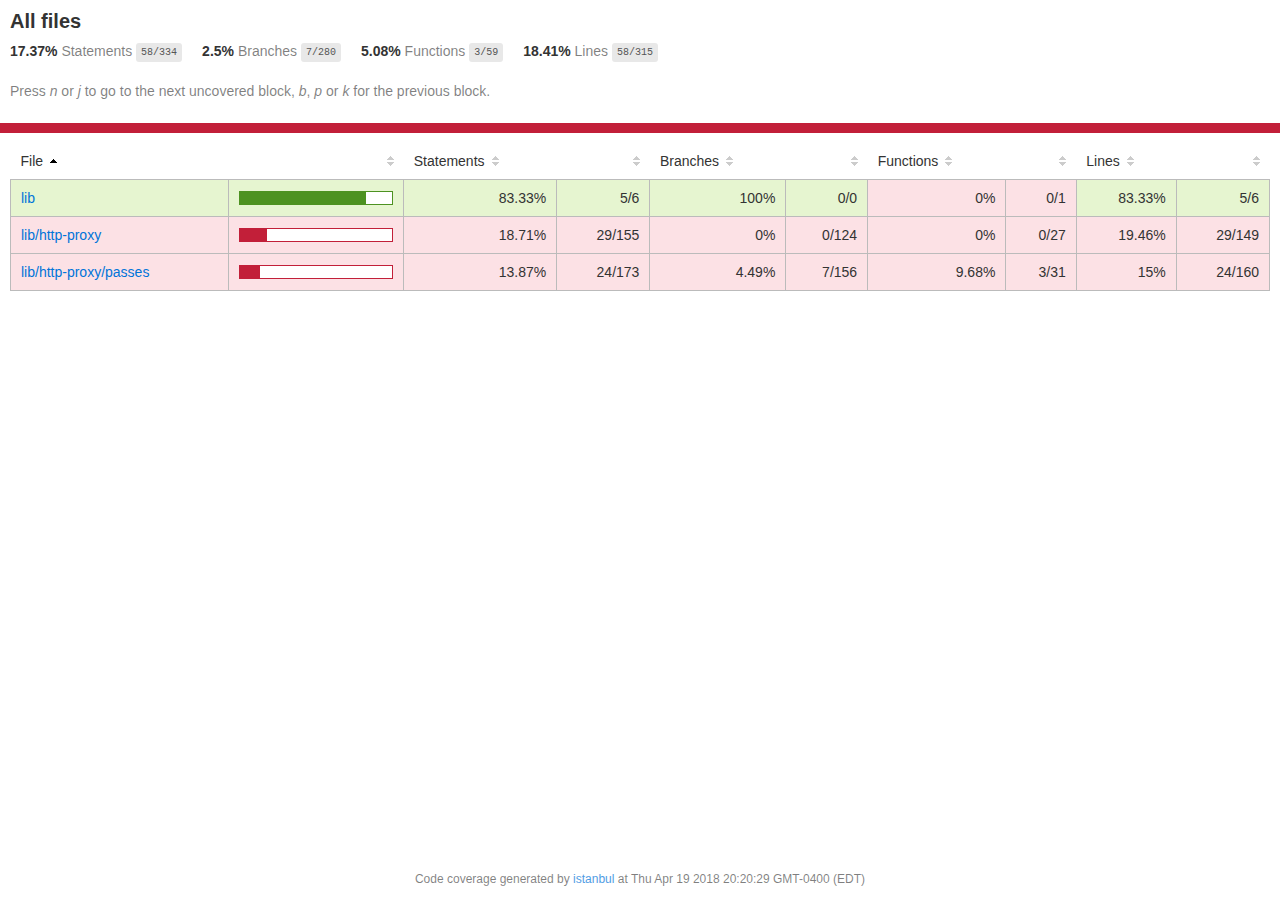
<file: www/css/framework7-icons-master/node_modules/http-proxy/coverage/lcov-report/index.html>
<!doctype html>
<html lang="en">
<head>
    <title>Code coverage report for All files</title>
    <meta charset="utf-8" />
    <link rel="stylesheet" href="prettify.css" />
    <link rel="stylesheet" href="base.css" />
    <meta name="viewport" content="width=device-width, initial-scale=1">
    <style type='text/css'>
        .coverage-summary .sorter {
            background-image: url(sort-arrow-sprite.png);
        }
    </style>
</head>
<body>
<div class='wrapper'>
  <div class='pad1'>
    <h1>
      All files
    </h1>
    <div class='clearfix'>
      <div class='fl pad1y space-right2'>
        <span class="strong">17.37% </span>
        <span class="quiet">Statements</span>
        <span class='fraction'>58/334</span>
      </div>
      <div class='fl pad1y space-right2'>
        <span class="strong">2.5% </span>
        <span class="quiet">Branches</span>
        <span class='fraction'>7/280</span>
      </div>
      <div class='fl pad1y space-right2'>
        <span class="strong">5.08% </span>
        <span class="quiet">Functions</span>
        <span class='fraction'>3/59</span>
      </div>
      <div class='fl pad1y space-right2'>
        <span class="strong">18.41% </span>
        <span class="quiet">Lines</span>
        <span class='fraction'>58/315</span>
      </div>
    </div>
    <p class="quiet">
      Press <em>n</em> or <em>j</em> to go to the next uncovered block, <em>b</em>, <em>p</em> or <em>k</em> for the previous block.
    </p>
  </div>
  <div class='status-line low'></div>
<div class="pad1">
<table class="coverage-summary">
<thead>
<tr>
   <th data-col="file" data-fmt="html" data-html="true" class="file">File</th>
   <th data-col="pic" data-type="number" data-fmt="html" data-html="true" class="pic"></th>
   <th data-col="statements" data-type="number" data-fmt="pct" class="pct">Statements</th>
   <th data-col="statements_raw" data-type="number" data-fmt="html" class="abs"></th>
   <th data-col="branches" data-type="number" data-fmt="pct" class="pct">Branches</th>
   <th data-col="branches_raw" data-type="number" data-fmt="html" class="abs"></th>
   <th data-col="functions" data-type="number" data-fmt="pct" class="pct">Functions</th>
   <th data-col="functions_raw" data-type="number" data-fmt="html" class="abs"></th>
   <th data-col="lines" data-type="number" data-fmt="pct" class="pct">Lines</th>
   <th data-col="lines_raw" data-type="number" data-fmt="html" class="abs"></th>
</tr>
</thead>
<tbody><tr>
	<td class="file high" data-value="lib"><a href="lib/index.html">lib</a></td>
	<td data-value="83.33" class="pic high"><div class="chart"><div class="cover-fill" style="width: 83%;"></div><div class="cover-empty" style="width:17%;"></div></div></td>
	<td data-value="83.33" class="pct high">83.33%</td>
	<td data-value="6" class="abs high">5/6</td>
	<td data-value="100" class="pct high">100%</td>
	<td data-value="0" class="abs high">0/0</td>
	<td data-value="0" class="pct low">0%</td>
	<td data-value="1" class="abs low">0/1</td>
	<td data-value="83.33" class="pct high">83.33%</td>
	<td data-value="6" class="abs high">5/6</td>
	</tr>

<tr>
	<td class="file low" data-value="lib/http-proxy"><a href="lib/http-proxy/index.html">lib/http-proxy</a></td>
	<td data-value="18.71" class="pic low"><div class="chart"><div class="cover-fill" style="width: 18%;"></div><div class="cover-empty" style="width:82%;"></div></div></td>
	<td data-value="18.71" class="pct low">18.71%</td>
	<td data-value="155" class="abs low">29/155</td>
	<td data-value="0" class="pct low">0%</td>
	<td data-value="124" class="abs low">0/124</td>
	<td data-value="0" class="pct low">0%</td>
	<td data-value="27" class="abs low">0/27</td>
	<td data-value="19.46" class="pct low">19.46%</td>
	<td data-value="149" class="abs low">29/149</td>
	</tr>

<tr>
	<td class="file low" data-value="lib/http-proxy/passes"><a href="lib/http-proxy/passes/index.html">lib/http-proxy/passes</a></td>
	<td data-value="13.87" class="pic low"><div class="chart"><div class="cover-fill" style="width: 13%;"></div><div class="cover-empty" style="width:87%;"></div></div></td>
	<td data-value="13.87" class="pct low">13.87%</td>
	<td data-value="173" class="abs low">24/173</td>
	<td data-value="4.49" class="pct low">4.49%</td>
	<td data-value="156" class="abs low">7/156</td>
	<td data-value="9.68" class="pct low">9.68%</td>
	<td data-value="31" class="abs low">3/31</td>
	<td data-value="15" class="pct low">15%</td>
	<td data-value="160" class="abs low">24/160</td>
	</tr>

</tbody>
</table>
</div><div class='push'></div><!-- for sticky footer -->
</div><!-- /wrapper -->
<div class='footer quiet pad2 space-top1 center small'>
  Code coverage
  generated by <a href="https://istanbul.js.org/" target="_blank">istanbul</a> at Thu Apr 19 2018 20:20:29 GMT-0400 (EDT)
</div>
</div>
<script src="prettify.js"></script>
<script>
window.onload = function () {
        if (typeof prettyPrint === 'function') {
            prettyPrint();
        }
};
</script>
<script src="sorter.js"></script>
<script src="block-navigation.js"></script>
</body>
</html>
</file>
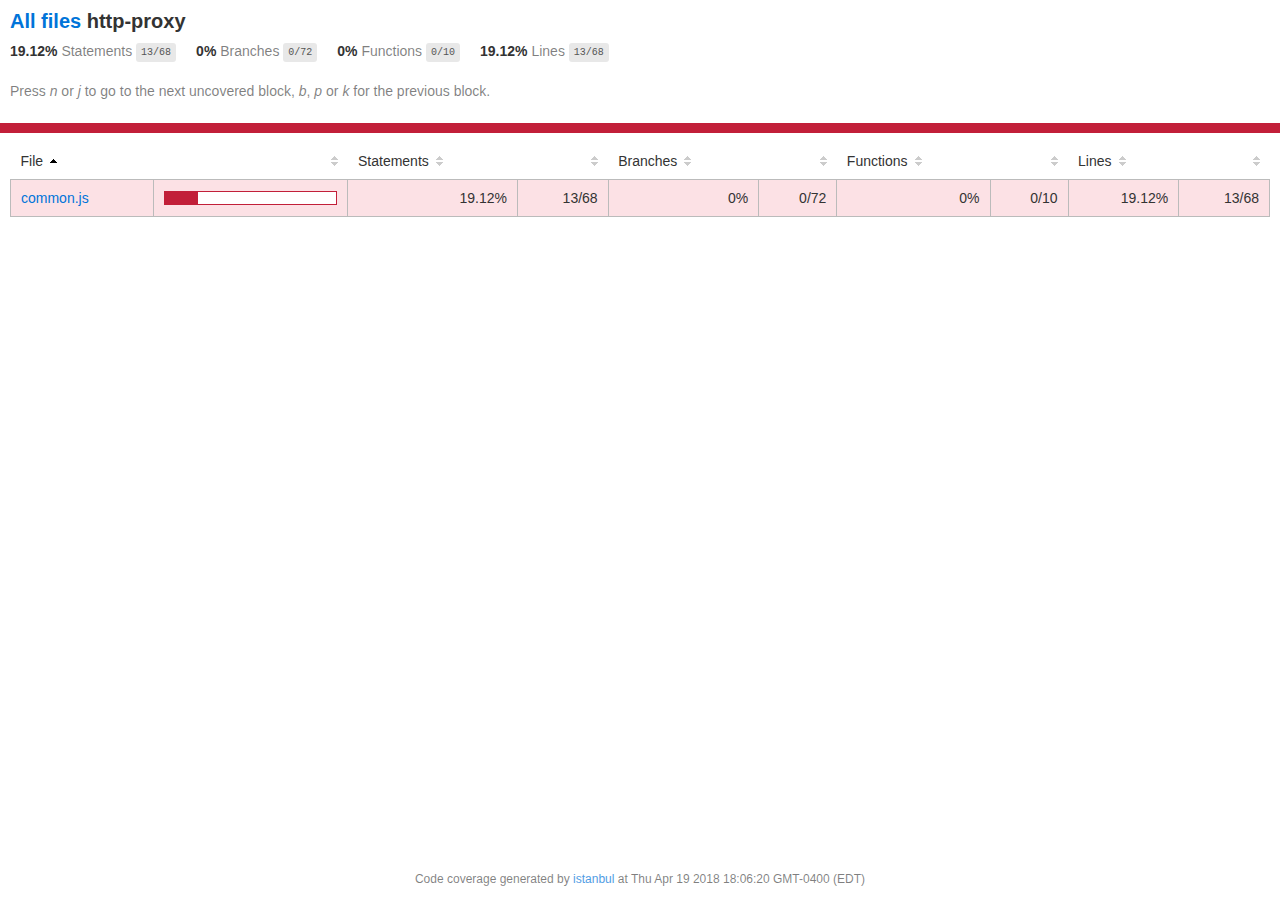
<file: www/css/framework7-icons-master/node_modules/http-proxy/coverage/lcov-report/http-proxy/index.html>
<!doctype html>
<html lang="en">
<head>
    <title>Code coverage report for http-proxy</title>
    <meta charset="utf-8" />
    <link rel="stylesheet" href="../prettify.css" />
    <link rel="stylesheet" href="../base.css" />
    <meta name="viewport" content="width=device-width, initial-scale=1">
    <style type='text/css'>
        .coverage-summary .sorter {
            background-image: url(../sort-arrow-sprite.png);
        }
    </style>
</head>
<body>
<div class='wrapper'>
  <div class='pad1'>
    <h1>
      <a href="../index.html">All files</a> http-proxy
    </h1>
    <div class='clearfix'>
      <div class='fl pad1y space-right2'>
        <span class="strong">19.12% </span>
        <span class="quiet">Statements</span>
        <span class='fraction'>13/68</span>
      </div>
      <div class='fl pad1y space-right2'>
        <span class="strong">0% </span>
        <span class="quiet">Branches</span>
        <span class='fraction'>0/72</span>
      </div>
      <div class='fl pad1y space-right2'>
        <span class="strong">0% </span>
        <span class="quiet">Functions</span>
        <span class='fraction'>0/10</span>
      </div>
      <div class='fl pad1y space-right2'>
        <span class="strong">19.12% </span>
        <span class="quiet">Lines</span>
        <span class='fraction'>13/68</span>
      </div>
    </div>
    <p class="quiet">
      Press <em>n</em> or <em>j</em> to go to the next uncovered block, <em>b</em>, <em>p</em> or <em>k</em> for the previous block.
    </p>
  </div>
  <div class='status-line low'></div>
<div class="pad1">
<table class="coverage-summary">
<thead>
<tr>
   <th data-col="file" data-fmt="html" data-html="true" class="file">File</th>
   <th data-col="pic" data-type="number" data-fmt="html" data-html="true" class="pic"></th>
   <th data-col="statements" data-type="number" data-fmt="pct" class="pct">Statements</th>
   <th data-col="statements_raw" data-type="number" data-fmt="html" class="abs"></th>
   <th data-col="branches" data-type="number" data-fmt="pct" class="pct">Branches</th>
   <th data-col="branches_raw" data-type="number" data-fmt="html" class="abs"></th>
   <th data-col="functions" data-type="number" data-fmt="pct" class="pct">Functions</th>
   <th data-col="functions_raw" data-type="number" data-fmt="html" class="abs"></th>
   <th data-col="lines" data-type="number" data-fmt="pct" class="pct">Lines</th>
   <th data-col="lines_raw" data-type="number" data-fmt="html" class="abs"></th>
</tr>
</thead>
<tbody><tr>
	<td class="file low" data-value="common.js"><a href="common.js.html">common.js</a></td>
	<td data-value="19.12" class="pic low"><div class="chart"><div class="cover-fill" style="width: 19%;"></div><div class="cover-empty" style="width:81%;"></div></div></td>
	<td data-value="19.12" class="pct low">19.12%</td>
	<td data-value="68" class="abs low">13/68</td>
	<td data-value="0" class="pct low">0%</td>
	<td data-value="72" class="abs low">0/72</td>
	<td data-value="0" class="pct low">0%</td>
	<td data-value="10" class="abs low">0/10</td>
	<td data-value="19.12" class="pct low">19.12%</td>
	<td data-value="68" class="abs low">13/68</td>
	</tr>

</tbody>
</table>
</div><div class='push'></div><!-- for sticky footer -->
</div><!-- /wrapper -->
<div class='footer quiet pad2 space-top1 center small'>
  Code coverage
  generated by <a href="https://istanbul.js.org/" target="_blank">istanbul</a> at Thu Apr 19 2018 18:06:20 GMT-0400 (EDT)
</div>
</div>
<script src="../prettify.js"></script>
<script>
window.onload = function () {
        if (typeof prettyPrint === 'function') {
            prettyPrint();
        }
};
</script>
<script src="../sorter.js"></script>
<script src="../block-navigation.js"></script>
</body>
</html>
</file>
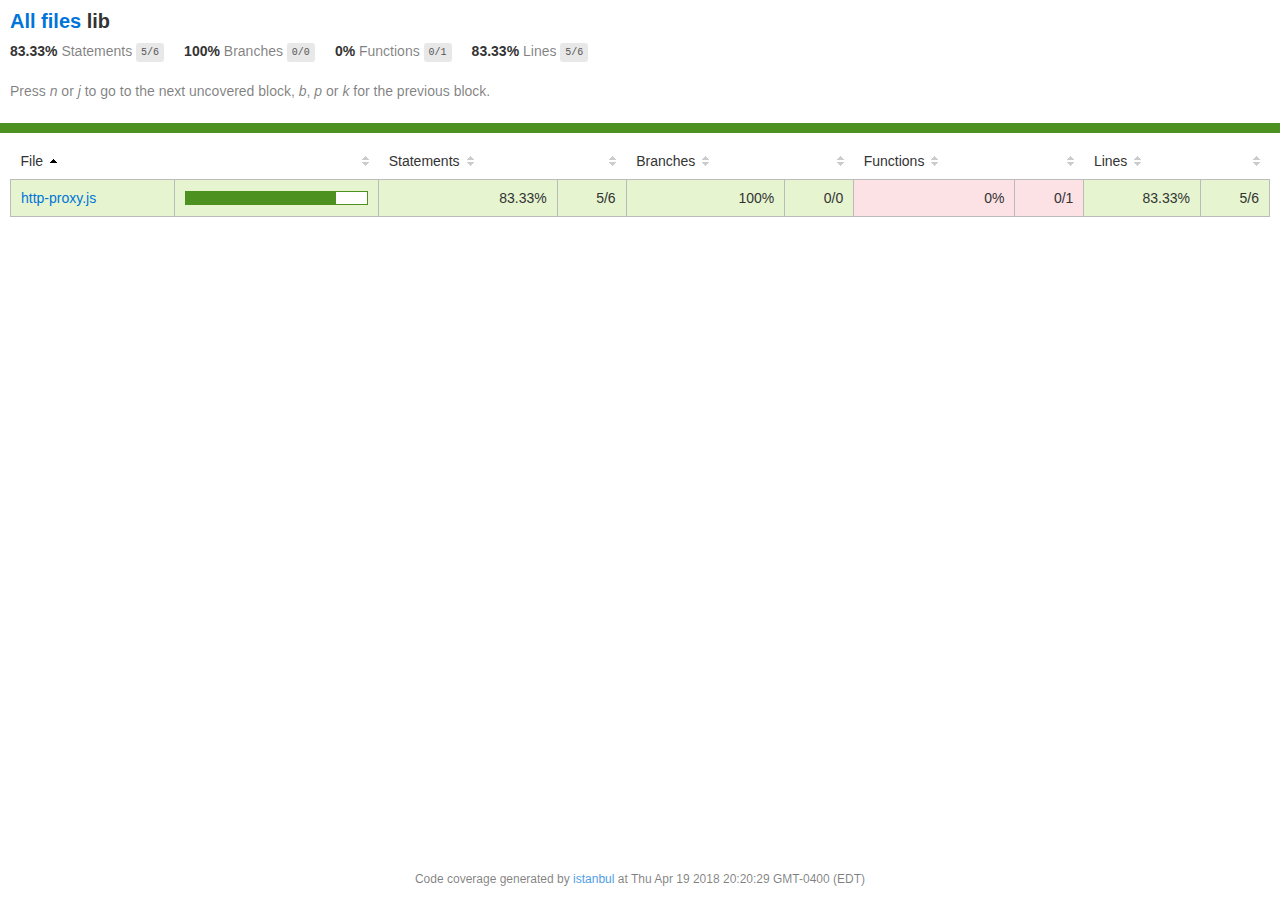
<file: www/css/framework7-icons-master/node_modules/http-proxy/coverage/lcov-report/lib/index.html>
<!doctype html>
<html lang="en">
<head>
    <title>Code coverage report for lib</title>
    <meta charset="utf-8" />
    <link rel="stylesheet" href="../prettify.css" />
    <link rel="stylesheet" href="../base.css" />
    <meta name="viewport" content="width=device-width, initial-scale=1">
    <style type='text/css'>
        .coverage-summary .sorter {
            background-image: url(../sort-arrow-sprite.png);
        }
    </style>
</head>
<body>
<div class='wrapper'>
  <div class='pad1'>
    <h1>
      <a href="../index.html">All files</a> lib
    </h1>
    <div class='clearfix'>
      <div class='fl pad1y space-right2'>
        <span class="strong">83.33% </span>
        <span class="quiet">Statements</span>
        <span class='fraction'>5/6</span>
      </div>
      <div class='fl pad1y space-right2'>
        <span class="strong">100% </span>
        <span class="quiet">Branches</span>
        <span class='fraction'>0/0</span>
      </div>
      <div class='fl pad1y space-right2'>
        <span class="strong">0% </span>
        <span class="quiet">Functions</span>
        <span class='fraction'>0/1</span>
      </div>
      <div class='fl pad1y space-right2'>
        <span class="strong">83.33% </span>
        <span class="quiet">Lines</span>
        <span class='fraction'>5/6</span>
      </div>
    </div>
    <p class="quiet">
      Press <em>n</em> or <em>j</em> to go to the next uncovered block, <em>b</em>, <em>p</em> or <em>k</em> for the previous block.
    </p>
  </div>
  <div class='status-line high'></div>
<div class="pad1">
<table class="coverage-summary">
<thead>
<tr>
   <th data-col="file" data-fmt="html" data-html="true" class="file">File</th>
   <th data-col="pic" data-type="number" data-fmt="html" data-html="true" class="pic"></th>
   <th data-col="statements" data-type="number" data-fmt="pct" class="pct">Statements</th>
   <th data-col="statements_raw" data-type="number" data-fmt="html" class="abs"></th>
   <th data-col="branches" data-type="number" data-fmt="pct" class="pct">Branches</th>
   <th data-col="branches_raw" data-type="number" data-fmt="html" class="abs"></th>
   <th data-col="functions" data-type="number" data-fmt="pct" class="pct">Functions</th>
   <th data-col="functions_raw" data-type="number" data-fmt="html" class="abs"></th>
   <th data-col="lines" data-type="number" data-fmt="pct" class="pct">Lines</th>
   <th data-col="lines_raw" data-type="number" data-fmt="html" class="abs"></th>
</tr>
</thead>
<tbody><tr>
	<td class="file high" data-value="http-proxy.js"><a href="http-proxy.js.html">http-proxy.js</a></td>
	<td data-value="83.33" class="pic high"><div class="chart"><div class="cover-fill" style="width: 83%;"></div><div class="cover-empty" style="width:17%;"></div></div></td>
	<td data-value="83.33" class="pct high">83.33%</td>
	<td data-value="6" class="abs high">5/6</td>
	<td data-value="100" class="pct high">100%</td>
	<td data-value="0" class="abs high">0/0</td>
	<td data-value="0" class="pct low">0%</td>
	<td data-value="1" class="abs low">0/1</td>
	<td data-value="83.33" class="pct high">83.33%</td>
	<td data-value="6" class="abs high">5/6</td>
	</tr>

</tbody>
</table>
</div><div class='push'></div><!-- for sticky footer -->
</div><!-- /wrapper -->
<div class='footer quiet pad2 space-top1 center small'>
  Code coverage
  generated by <a href="https://istanbul.js.org/" target="_blank">istanbul</a> at Thu Apr 19 2018 20:20:29 GMT-0400 (EDT)
</div>
</div>
<script src="../prettify.js"></script>
<script>
window.onload = function () {
        if (typeof prettyPrint === 'function') {
            prettyPrint();
        }
};
</script>
<script src="../sorter.js"></script>
<script src="../block-navigation.js"></script>
</body>
</html>
</file>
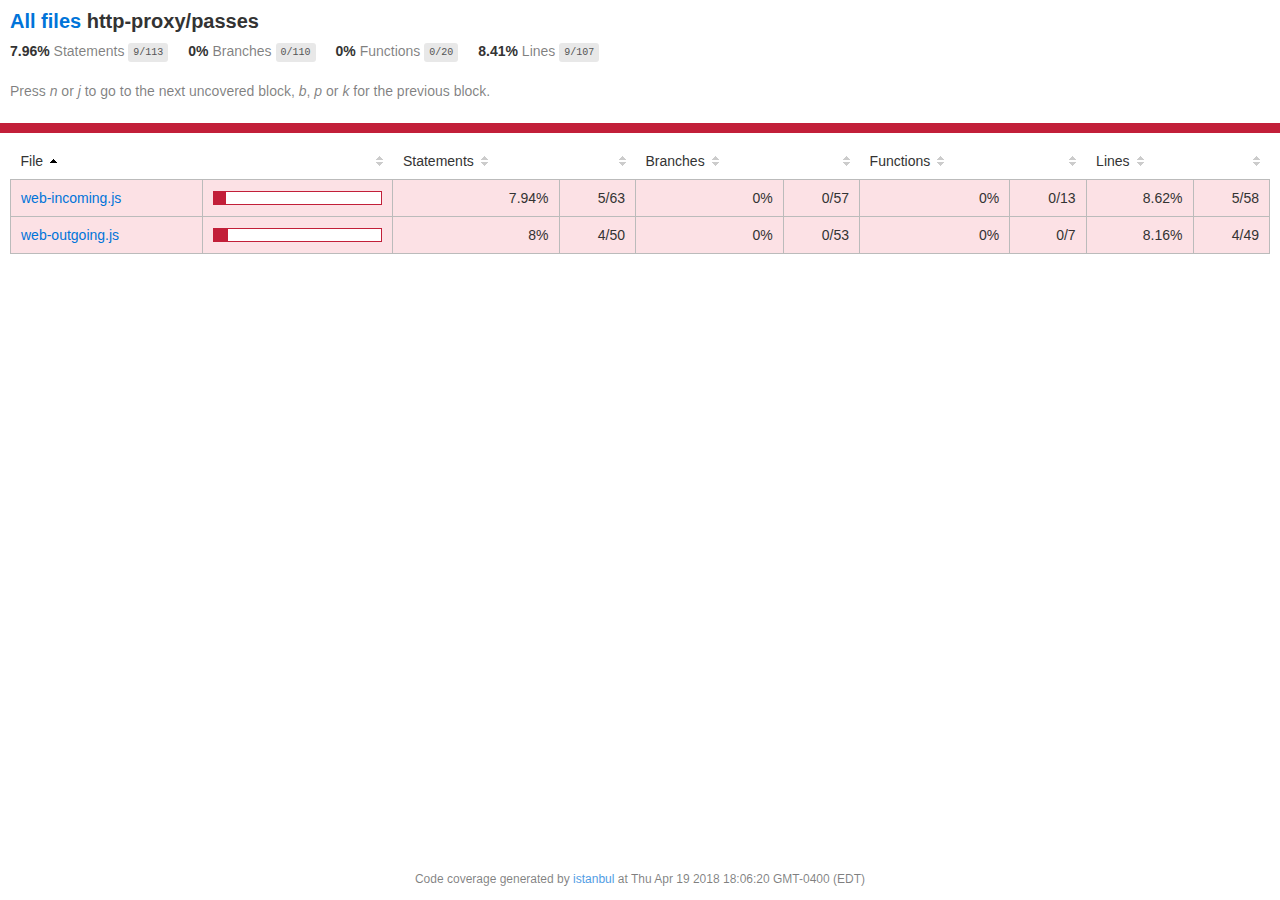
<file: www/css/framework7-icons-master/node_modules/http-proxy/coverage/lcov-report/http-proxy/passes/index.html>
<!doctype html>
<html lang="en">
<head>
    <title>Code coverage report for http-proxy/passes</title>
    <meta charset="utf-8" />
    <link rel="stylesheet" href="../../prettify.css" />
    <link rel="stylesheet" href="../../base.css" />
    <meta name="viewport" content="width=device-width, initial-scale=1">
    <style type='text/css'>
        .coverage-summary .sorter {
            background-image: url(../../sort-arrow-sprite.png);
        }
    </style>
</head>
<body>
<div class='wrapper'>
  <div class='pad1'>
    <h1>
      <a href="../../index.html">All files</a> http-proxy/passes
    </h1>
    <div class='clearfix'>
      <div class='fl pad1y space-right2'>
        <span class="strong">7.96% </span>
        <span class="quiet">Statements</span>
        <span class='fraction'>9/113</span>
      </div>
      <div class='fl pad1y space-right2'>
        <span class="strong">0% </span>
        <span class="quiet">Branches</span>
        <span class='fraction'>0/110</span>
      </div>
      <div class='fl pad1y space-right2'>
        <span class="strong">0% </span>
        <span class="quiet">Functions</span>
        <span class='fraction'>0/20</span>
      </div>
      <div class='fl pad1y space-right2'>
        <span class="strong">8.41% </span>
        <span class="quiet">Lines</span>
        <span class='fraction'>9/107</span>
      </div>
    </div>
    <p class="quiet">
      Press <em>n</em> or <em>j</em> to go to the next uncovered block, <em>b</em>, <em>p</em> or <em>k</em> for the previous block.
    </p>
  </div>
  <div class='status-line low'></div>
<div class="pad1">
<table class="coverage-summary">
<thead>
<tr>
   <th data-col="file" data-fmt="html" data-html="true" class="file">File</th>
   <th data-col="pic" data-type="number" data-fmt="html" data-html="true" class="pic"></th>
   <th data-col="statements" data-type="number" data-fmt="pct" class="pct">Statements</th>
   <th data-col="statements_raw" data-type="number" data-fmt="html" class="abs"></th>
   <th data-col="branches" data-type="number" data-fmt="pct" class="pct">Branches</th>
   <th data-col="branches_raw" data-type="number" data-fmt="html" class="abs"></th>
   <th data-col="functions" data-type="number" data-fmt="pct" class="pct">Functions</th>
   <th data-col="functions_raw" data-type="number" data-fmt="html" class="abs"></th>
   <th data-col="lines" data-type="number" data-fmt="pct" class="pct">Lines</th>
   <th data-col="lines_raw" data-type="number" data-fmt="html" class="abs"></th>
</tr>
</thead>
<tbody><tr>
	<td class="file low" data-value="web-incoming.js"><a href="web-incoming.js.html">web-incoming.js</a></td>
	<td data-value="7.94" class="pic low"><div class="chart"><div class="cover-fill" style="width: 7%;"></div><div class="cover-empty" style="width:93%;"></div></div></td>
	<td data-value="7.94" class="pct low">7.94%</td>
	<td data-value="63" class="abs low">5/63</td>
	<td data-value="0" class="pct low">0%</td>
	<td data-value="57" class="abs low">0/57</td>
	<td data-value="0" class="pct low">0%</td>
	<td data-value="13" class="abs low">0/13</td>
	<td data-value="8.62" class="pct low">8.62%</td>
	<td data-value="58" class="abs low">5/58</td>
	</tr>

<tr>
	<td class="file low" data-value="web-outgoing.js"><a href="web-outgoing.js.html">web-outgoing.js</a></td>
	<td data-value="8" class="pic low"><div class="chart"><div class="cover-fill" style="width: 8%;"></div><div class="cover-empty" style="width:92%;"></div></div></td>
	<td data-value="8" class="pct low">8%</td>
	<td data-value="50" class="abs low">4/50</td>
	<td data-value="0" class="pct low">0%</td>
	<td data-value="53" class="abs low">0/53</td>
	<td data-value="0" class="pct low">0%</td>
	<td data-value="7" class="abs low">0/7</td>
	<td data-value="8.16" class="pct low">8.16%</td>
	<td data-value="49" class="abs low">4/49</td>
	</tr>

</tbody>
</table>
</div><div class='push'></div><!-- for sticky footer -->
</div><!-- /wrapper -->
<div class='footer quiet pad2 space-top1 center small'>
  Code coverage
  generated by <a href="https://istanbul.js.org/" target="_blank">istanbul</a> at Thu Apr 19 2018 18:06:20 GMT-0400 (EDT)
</div>
</div>
<script src="../../prettify.js"></script>
<script>
window.onload = function () {
        if (typeof prettyPrint === 'function') {
            prettyPrint();
        }
};
</script>
<script src="../../sorter.js"></script>
<script src="../../block-navigation.js"></script>
</body>
</html>
</file>
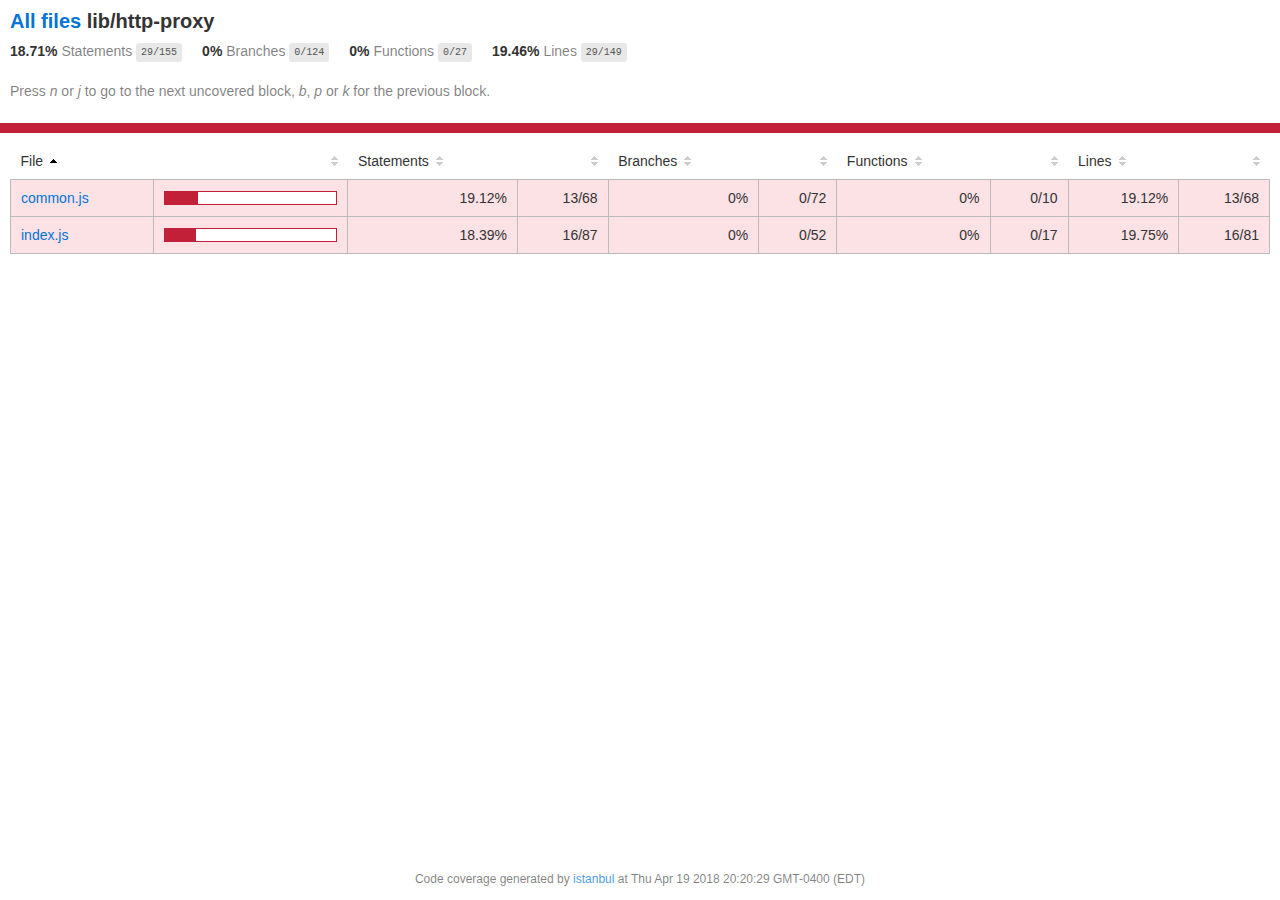
<file: www/css/framework7-icons-master/node_modules/http-proxy/coverage/lcov-report/lib/http-proxy/index.html>
<!doctype html>
<html lang="en">
<head>
    <title>Code coverage report for lib/http-proxy</title>
    <meta charset="utf-8" />
    <link rel="stylesheet" href="../../prettify.css" />
    <link rel="stylesheet" href="../../base.css" />
    <meta name="viewport" content="width=device-width, initial-scale=1">
    <style type='text/css'>
        .coverage-summary .sorter {
            background-image: url(../../sort-arrow-sprite.png);
        }
    </style>
</head>
<body>
<div class='wrapper'>
  <div class='pad1'>
    <h1>
      <a href="../../index.html">All files</a> lib/http-proxy
    </h1>
    <div class='clearfix'>
      <div class='fl pad1y space-right2'>
        <span class="strong">18.71% </span>
        <span class="quiet">Statements</span>
        <span class='fraction'>29/155</span>
      </div>
      <div class='fl pad1y space-right2'>
        <span class="strong">0% </span>
        <span class="quiet">Branches</span>
        <span class='fraction'>0/124</span>
      </div>
      <div class='fl pad1y space-right2'>
        <span class="strong">0% </span>
        <span class="quiet">Functions</span>
        <span class='fraction'>0/27</span>
      </div>
      <div class='fl pad1y space-right2'>
        <span class="strong">19.46% </span>
        <span class="quiet">Lines</span>
        <span class='fraction'>29/149</span>
      </div>
    </div>
    <p class="quiet">
      Press <em>n</em> or <em>j</em> to go to the next uncovered block, <em>b</em>, <em>p</em> or <em>k</em> for the previous block.
    </p>
  </div>
  <div class='status-line low'></div>
<div class="pad1">
<table class="coverage-summary">
<thead>
<tr>
   <th data-col="file" data-fmt="html" data-html="true" class="file">File</th>
   <th data-col="pic" data-type="number" data-fmt="html" data-html="true" class="pic"></th>
   <th data-col="statements" data-type="number" data-fmt="pct" class="pct">Statements</th>
   <th data-col="statements_raw" data-type="number" data-fmt="html" class="abs"></th>
   <th data-col="branches" data-type="number" data-fmt="pct" class="pct">Branches</th>
   <th data-col="branches_raw" data-type="number" data-fmt="html" class="abs"></th>
   <th data-col="functions" data-type="number" data-fmt="pct" class="pct">Functions</th>
   <th data-col="functions_raw" data-type="number" data-fmt="html" class="abs"></th>
   <th data-col="lines" data-type="number" data-fmt="pct" class="pct">Lines</th>
   <th data-col="lines_raw" data-type="number" data-fmt="html" class="abs"></th>
</tr>
</thead>
<tbody><tr>
	<td class="file low" data-value="common.js"><a href="common.js.html">common.js</a></td>
	<td data-value="19.12" class="pic low"><div class="chart"><div class="cover-fill" style="width: 19%;"></div><div class="cover-empty" style="width:81%;"></div></div></td>
	<td data-value="19.12" class="pct low">19.12%</td>
	<td data-value="68" class="abs low">13/68</td>
	<td data-value="0" class="pct low">0%</td>
	<td data-value="72" class="abs low">0/72</td>
	<td data-value="0" class="pct low">0%</td>
	<td data-value="10" class="abs low">0/10</td>
	<td data-value="19.12" class="pct low">19.12%</td>
	<td data-value="68" class="abs low">13/68</td>
	</tr>

<tr>
	<td class="file low" data-value="index.js"><a href="index.js.html">index.js</a></td>
	<td data-value="18.39" class="pic low"><div class="chart"><div class="cover-fill" style="width: 18%;"></div><div class="cover-empty" style="width:82%;"></div></div></td>
	<td data-value="18.39" class="pct low">18.39%</td>
	<td data-value="87" class="abs low">16/87</td>
	<td data-value="0" class="pct low">0%</td>
	<td data-value="52" class="abs low">0/52</td>
	<td data-value="0" class="pct low">0%</td>
	<td data-value="17" class="abs low">0/17</td>
	<td data-value="19.75" class="pct low">19.75%</td>
	<td data-value="81" class="abs low">16/81</td>
	</tr>

</tbody>
</table>
</div><div class='push'></div><!-- for sticky footer -->
</div><!-- /wrapper -->
<div class='footer quiet pad2 space-top1 center small'>
  Code coverage
  generated by <a href="https://istanbul.js.org/" target="_blank">istanbul</a> at Thu Apr 19 2018 20:20:29 GMT-0400 (EDT)
</div>
</div>
<script src="../../prettify.js"></script>
<script>
window.onload = function () {
        if (typeof prettyPrint === 'function') {
            prettyPrint();
        }
};
</script>
<script src="../../sorter.js"></script>
<script src="../../block-navigation.js"></script>
</body>
</html>
</file>
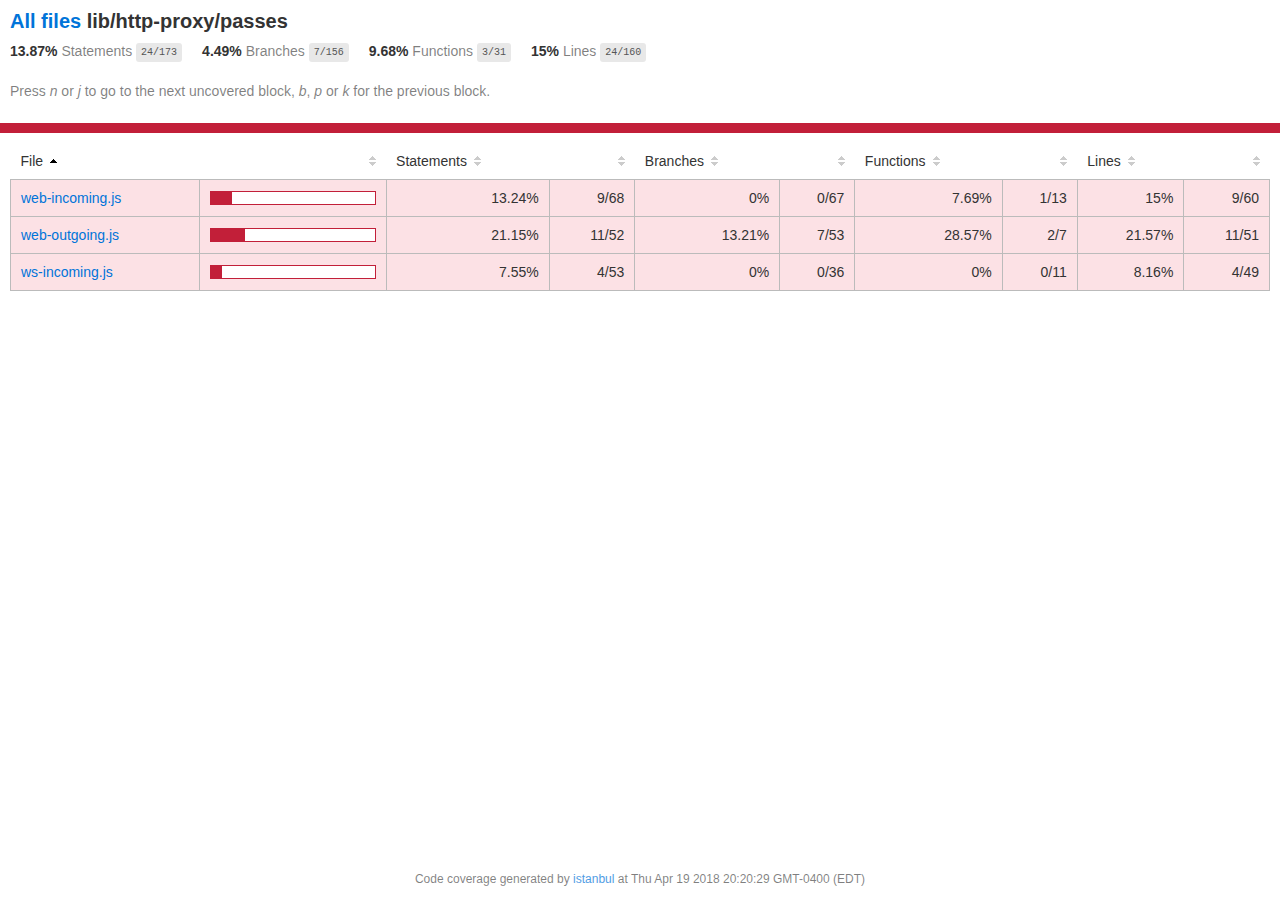
<file: www/css/framework7-icons-master/node_modules/http-proxy/coverage/lcov-report/lib/http-proxy/passes/index.html>
<!doctype html>
<html lang="en">
<head>
    <title>Code coverage report for lib/http-proxy/passes</title>
    <meta charset="utf-8" />
    <link rel="stylesheet" href="../../../prettify.css" />
    <link rel="stylesheet" href="../../../base.css" />
    <meta name="viewport" content="width=device-width, initial-scale=1">
    <style type='text/css'>
        .coverage-summary .sorter {
            background-image: url(../../../sort-arrow-sprite.png);
        }
    </style>
</head>
<body>
<div class='wrapper'>
  <div class='pad1'>
    <h1>
      <a href="../../../index.html">All files</a> lib/http-proxy/passes
    </h1>
    <div class='clearfix'>
      <div class='fl pad1y space-right2'>
        <span class="strong">13.87% </span>
        <span class="quiet">Statements</span>
        <span class='fraction'>24/173</span>
      </div>
      <div class='fl pad1y space-right2'>
        <span class="strong">4.49% </span>
        <span class="quiet">Branches</span>
        <span class='fraction'>7/156</span>
      </div>
      <div class='fl pad1y space-right2'>
        <span class="strong">9.68% </span>
        <span class="quiet">Functions</span>
        <span class='fraction'>3/31</span>
      </div>
      <div class='fl pad1y space-right2'>
        <span class="strong">15% </span>
        <span class="quiet">Lines</span>
        <span class='fraction'>24/160</span>
      </div>
    </div>
    <p class="quiet">
      Press <em>n</em> or <em>j</em> to go to the next uncovered block, <em>b</em>, <em>p</em> or <em>k</em> for the previous block.
    </p>
  </div>
  <div class='status-line low'></div>
<div class="pad1">
<table class="coverage-summary">
<thead>
<tr>
   <th data-col="file" data-fmt="html" data-html="true" class="file">File</th>
   <th data-col="pic" data-type="number" data-fmt="html" data-html="true" class="pic"></th>
   <th data-col="statements" data-type="number" data-fmt="pct" class="pct">Statements</th>
   <th data-col="statements_raw" data-type="number" data-fmt="html" class="abs"></th>
   <th data-col="branches" data-type="number" data-fmt="pct" class="pct">Branches</th>
   <th data-col="branches_raw" data-type="number" data-fmt="html" class="abs"></th>
   <th data-col="functions" data-type="number" data-fmt="pct" class="pct">Functions</th>
   <th data-col="functions_raw" data-type="number" data-fmt="html" class="abs"></th>
   <th data-col="lines" data-type="number" data-fmt="pct" class="pct">Lines</th>
   <th data-col="lines_raw" data-type="number" data-fmt="html" class="abs"></th>
</tr>
</thead>
<tbody><tr>
	<td class="file low" data-value="web-incoming.js"><a href="web-incoming.js.html">web-incoming.js</a></td>
	<td data-value="13.24" class="pic low"><div class="chart"><div class="cover-fill" style="width: 13%;"></div><div class="cover-empty" style="width:87%;"></div></div></td>
	<td data-value="13.24" class="pct low">13.24%</td>
	<td data-value="68" class="abs low">9/68</td>
	<td data-value="0" class="pct low">0%</td>
	<td data-value="67" class="abs low">0/67</td>
	<td data-value="7.69" class="pct low">7.69%</td>
	<td data-value="13" class="abs low">1/13</td>
	<td data-value="15" class="pct low">15%</td>
	<td data-value="60" class="abs low">9/60</td>
	</tr>

<tr>
	<td class="file low" data-value="web-outgoing.js"><a href="web-outgoing.js.html">web-outgoing.js</a></td>
	<td data-value="21.15" class="pic low"><div class="chart"><div class="cover-fill" style="width: 21%;"></div><div class="cover-empty" style="width:79%;"></div></div></td>
	<td data-value="21.15" class="pct low">21.15%</td>
	<td data-value="52" class="abs low">11/52</td>
	<td data-value="13.21" class="pct low">13.21%</td>
	<td data-value="53" class="abs low">7/53</td>
	<td data-value="28.57" class="pct low">28.57%</td>
	<td data-value="7" class="abs low">2/7</td>
	<td data-value="21.57" class="pct low">21.57%</td>
	<td data-value="51" class="abs low">11/51</td>
	</tr>

<tr>
	<td class="file low" data-value="ws-incoming.js"><a href="ws-incoming.js.html">ws-incoming.js</a></td>
	<td data-value="7.55" class="pic low"><div class="chart"><div class="cover-fill" style="width: 7%;"></div><div class="cover-empty" style="width:93%;"></div></div></td>
	<td data-value="7.55" class="pct low">7.55%</td>
	<td data-value="53" class="abs low">4/53</td>
	<td data-value="0" class="pct low">0%</td>
	<td data-value="36" class="abs low">0/36</td>
	<td data-value="0" class="pct low">0%</td>
	<td data-value="11" class="abs low">0/11</td>
	<td data-value="8.16" class="pct low">8.16%</td>
	<td data-value="49" class="abs low">4/49</td>
	</tr>

</tbody>
</table>
</div><div class='push'></div><!-- for sticky footer -->
</div><!-- /wrapper -->
<div class='footer quiet pad2 space-top1 center small'>
  Code coverage
  generated by <a href="https://istanbul.js.org/" target="_blank">istanbul</a> at Thu Apr 19 2018 20:20:29 GMT-0400 (EDT)
</div>
</div>
<script src="../../../prettify.js"></script>
<script>
window.onload = function () {
        if (typeof prettyPrint === 'function') {
            prettyPrint();
        }
};
</script>
<script src="../../../sorter.js"></script>
<script src="../../../block-navigation.js"></script>
</body>
</html>
</file>
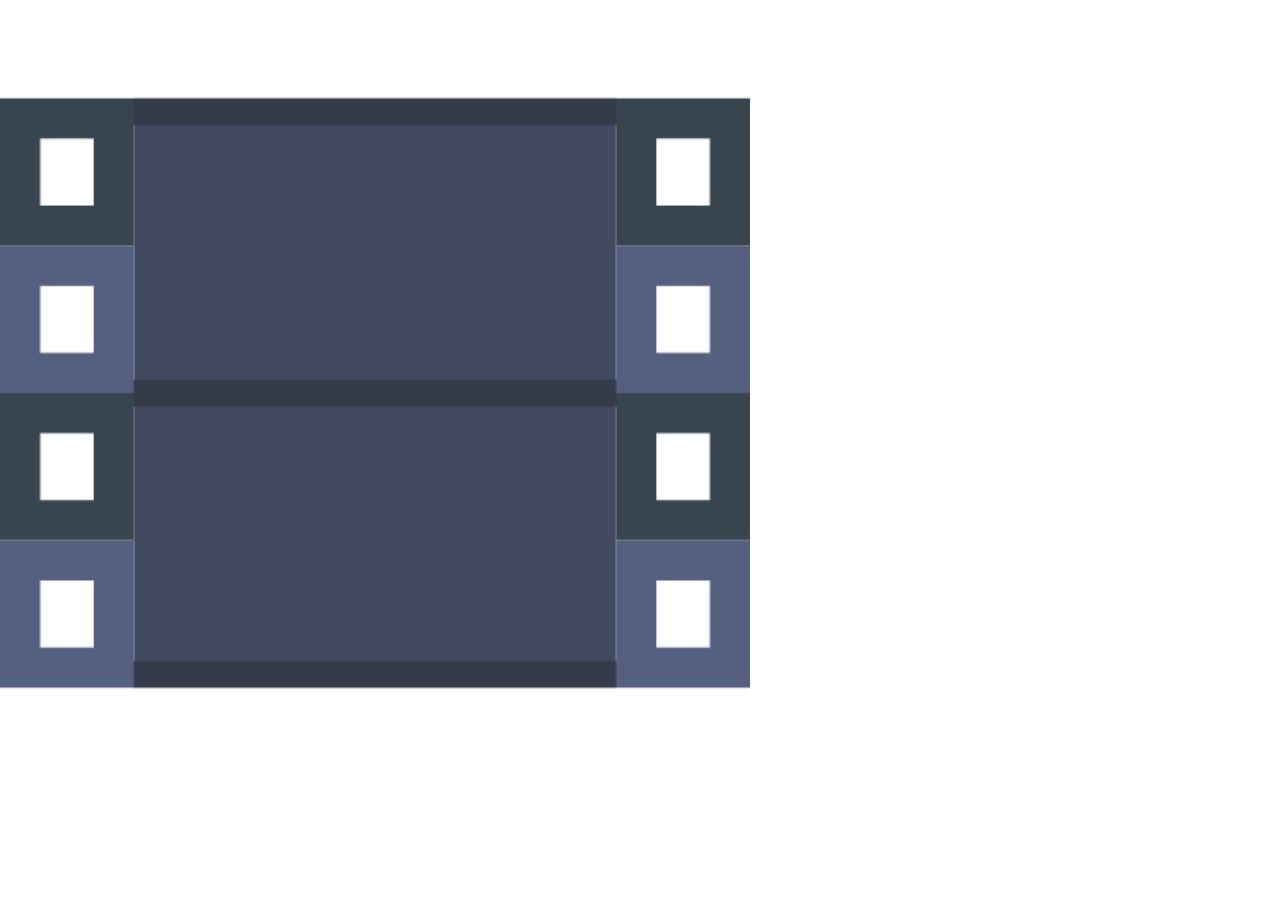
<file: www/designing an icon.html>
<!DOCTYPE html>
<html>
<head>
<title> Designing an icon</title>
 
<!------resposive design------> 
<meta name="viewport" content="width=device-width, initial-scale=1.0">    
 
    
<!------------Custome style -- main.css--------->

    
<link href="https://fonts.googleapis.com/css?family=Nunito" rel="stylesheet">
    
<!------Bootstrap css and js cdn files ------->    
<link rel="stylesheet" href="https://stackpath.bootstrapcdn.com/bootstrap/4.1.3/css/bootstrap.min.css" integrity="sha384-MCw98/SFnGE8fJT3GXwEOngsV7Zt27NXFoaoApmYm81iuXoPkFOJwJ8ERdknLPMO" crossorigin="anonymous">
    
<script src="https://code.jquery.com/jquery-3.3.1.slim.min.js" integrity="sha384-q8i/X+965DzO0rT7abK41JStQIAqVgRVzpbzo5smXKp4YfRvH+8abtTE1Pi6jizo" crossorigin="anonymous"></script>
<script src="https://cdnjs.cloudflare.com/ajax/libs/popper.js/1.14.3/umd/popper.min.js" integrity="sha384-ZMP7rVo3mIykV+2+9J3UJ46jBk0WLaUAdn689aCwoqbBJiSnjAK/l8WvCWPIPm49" crossorigin="anonymous"></script>
<script src="https://stackpath.bootstrapcdn.com/bootstrap/4.1.3/js/bootstrap.min.js" integrity="sha384-ChfqqxuZUCnJSK3+MXmPNIyE6ZbWh2IMqE241rYiqJxyMiZ6OW/JmZQ5stwEULTy" crossorigin="anonymous"></script>
    
    
    <link rel="stylesheet" href="https://use.fontawesome.com/releases/v5.6.3/css/all.css" integrity="sha384-UHRtZLI+pbxtHCWp1t77Bi1L4ZtiqrqD80Kn4Z8NTSRyMA2Fd33n5dQ8lWUE00s/" crossorigin="anonymous">
   <!-- Framework 7 Icons -->
    <link href="css/framework7-icons-master/css/framework7-icons.css" rel="stylesheet">     
</head>

     <style>
         body, html{
             margin: 0;
             height:100%;
         }
    
    </style>   
    
<body>
    
    
<div class="container-fluid bg-warning text-center h-100">
    <br>
<img class="m-auto" src="css/img/video-player.png" width="750" height="750">    
    </div>    

</body>

</html>
</file>
<file: www/css/framework7-icons-master/css/framework7-icons.css>
@font-face {
  font-family: 'Framework7 Icons';
  font-style: normal;
  font-weight: 400;
  src: url("../fonts/Framework7Icons-Regular.eot");
  src: url("../fonts/Framework7Icons-Regular.woff2") format("woff2"),
       url("../fonts/Framework7Icons-Regular.woff") format("woff"),
       url("../fonts/Framework7Icons-Regular.ttf") format("truetype");
}

.f7-icons, .framework7-icons {
  font-family: 'Framework7 Icons';
  font-weight: normal;
  font-style: normal;
  font-size: 28px;
  line-height: 1;
  letter-spacing: normal;
  text-transform: none;
  display: inline-block;
  white-space: nowrap;
  word-wrap: normal;
  direction: ltr;
  -webkit-font-smoothing: antialiased;
  text-rendering: optimizeLegibility;
  -moz-osx-font-smoothing: grayscale;
  -webkit-font-feature-settings: "liga";
  -moz-font-feature-settings: "liga=1";
  -moz-font-feature-settings: "liga";
  font-feature-settings: "liga";
  text-align: center;
}
</file>
<file: www/css/framework7-icons-master/node_modules/http-proxy/coverage/lcov-report/prettify.css>
.pln{color:#000}@media screen{.str{color:#080}.kwd{color:#008}.com{color:#800}.typ{color:#606}.lit{color:#066}.pun,.opn,.clo{color:#660}.tag{color:#008}.atn{color:#606}.atv{color:#080}.dec,.var{color:#606}.fun{color:red}}@media print,projection{.str{color:#060}.kwd{color:#006;font-weight:bold}.com{color:#600;font-style:italic}.typ{color:#404;font-weight:bold}.lit{color:#044}.pun,.opn,.clo{color:#440}.tag{color:#006;font-weight:bold}.atn{color:#404}.atv{color:#060}}pre.prettyprint{padding:2px;border:1px solid #888}ol.linenums{margin-top:0;margin-bottom:0}li.L0,li.L1,li.L2,li.L3,li.L5,li.L6,li.L7,li.L8{list-style-type:none}li.L1,li.L3,li.L5,li.L7,li.L9{background:#eee}
</file>
<file: www/css/framework7-icons-master/node_modules/http-proxy/coverage/lcov-report/base.css>
body, html {
  margin:0; padding: 0;
  height: 100%;
}
body {
    font-family: Helvetica Neue, Helvetica, Arial;
    font-size: 14px;
    color:#333;
}
.small { font-size: 12px; }
*, *:after, *:before {
  -webkit-box-sizing:border-box;
     -moz-box-sizing:border-box;
          box-sizing:border-box;
  }
h1 { font-size: 20px; margin: 0;}
h2 { font-size: 14px; }
pre {
    font: 12px/1.4 Consolas, "Liberation Mono", Menlo, Courier, monospace;
    margin: 0;
    padding: 0;
    -moz-tab-size: 2;
    -o-tab-size:  2;
    tab-size: 2;
}
a { color:#0074D9; text-decoration:none; }
a:hover { text-decoration:underline; }
.strong { font-weight: bold; }
.space-top1 { padding: 10px 0 0 0; }
.pad2y { padding: 20px 0; }
.pad1y { padding: 10px 0; }
.pad2x { padding: 0 20px; }
.pad2 { padding: 20px; }
.pad1 { padding: 10px; }
.space-left2 { padding-left:55px; }
.space-right2 { padding-right:20px; }
.center { text-align:center; }
.clearfix { display:block; }
.clearfix:after {
  content:'';
  display:block;
  height:0;
  clear:both;
  visibility:hidden;
  }
.fl { float: left; }
@media only screen and (max-width:640px) {
  .col3 { width:100%; max-width:100%; }
  .hide-mobile { display:none!important; }
}

.quiet {
  color: #7f7f7f;
  color: rgba(0,0,0,0.5);
}
.quiet a { opacity: 0.7; }

.fraction {
  font-family: Consolas, 'Liberation Mono', Menlo, Courier, monospace;
  font-size: 10px;
  color: #555;
  background: #E8E8E8;
  padding: 4px 5px;
  border-radius: 3px;
  vertical-align: middle;
}

div.path a:link, div.path a:visited { color: #333; }
table.coverage {
  border-collapse: collapse;
  margin: 10px 0 0 0;
  padding: 0;
}

table.coverage td {
  margin: 0;
  padding: 0;
  vertical-align: top;
}
table.coverage td.line-count {
    text-align: right;
    padding: 0 5px 0 20px;
}
table.coverage td.line-coverage {
    text-align: right;
    padding-right: 10px;
    min-width:20px;
}

table.coverage td span.cline-any {
    display: inline-block;
    padding: 0 5px;
    width: 100%;
}
.missing-if-branch {
    display: inline-block;
    margin-right: 5px;
    border-radius: 3px;
    position: relative;
    padding: 0 4px;
    background: #333;
    color: yellow;
}

.skip-if-branch {
    display: none;
    margin-right: 10px;
    position: relative;
    padding: 0 4px;
    background: #ccc;
    color: white;
}
.missing-if-branch .typ, .skip-if-branch .typ {
    color: inherit !important;
}
.coverage-summary {
  border-collapse: collapse;
  width: 100%;
}
.coverage-summary tr { border-bottom: 1px solid #bbb; }
.keyline-all { border: 1px solid #ddd; }
.coverage-summary td, .coverage-summary th { padding: 10px; }
.coverage-summary tbody { border: 1px solid #bbb; }
.coverage-summary td { border-right: 1px solid #bbb; }
.coverage-summary td:last-child { border-right: none; }
.coverage-summary th {
  text-align: left;
  font-weight: normal;
  white-space: nowrap;
}
.coverage-summary th.file { border-right: none !important; }
.coverage-summary th.pct { }
.coverage-summary th.pic,
.coverage-summary th.abs,
.coverage-summary td.pct,
.coverage-summary td.abs { text-align: right; }
.coverage-summary td.file { white-space: nowrap;  }
.coverage-summary td.pic { min-width: 120px !important;  }
.coverage-summary tfoot td { }

.coverage-summary .sorter {
    height: 10px;
    width: 7px;
    display: inline-block;
    margin-left: 0.5em;
    background: url(sort-arrow-sprite.png) no-repeat scroll 0 0 transparent;
}
.coverage-summary .sorted .sorter {
    background-position: 0 -20px;
}
.coverage-summary .sorted-desc .sorter {
    background-position: 0 -10px;
}
.status-line {  height: 10px; }
/* yellow */
.cbranch-no { background: yellow !important; color: #111; }
/* dark red */
.red.solid, .status-line.low, .low .cover-fill { background:#C21F39 }
.low .chart { border:1px solid #C21F39 }
.highlighted,
.highlighted .cstat-no, .highlighted .fstat-no, .highlighted .cbranch-no{
  background: #C21F39 !important;
}
/* medium red */
.cstat-no, .fstat-no, .cbranch-no, .cbranch-no { background:#F6C6CE }
/* light red */
.low, .cline-no { background:#FCE1E5 }
/* light green */
.high, .cline-yes { background:rgb(230,245,208) }
/* medium green */
.cstat-yes { background:rgb(161,215,106) }
/* dark green */
.status-line.high, .high .cover-fill { background:rgb(77,146,33) }
.high .chart { border:1px solid rgb(77,146,33) }

.medium .chart { border:1px solid #666; }
.medium .cover-fill { background: #666; }

.cstat-skip { background: #ddd; color: #111; }
.fstat-skip { background: #ddd; color: #111 !important; }
.cbranch-skip { background: #ddd !important; color: #111; }

span.cline-neutral { background: #eaeaea; }
.medium { background: #eaeaea; }

.coverage-summary td.empty {
    opacity: .5;
    padding-top: 4px;
    padding-bottom: 4px;
    line-height: 1;
    color: #888;
}

.cover-fill, .cover-empty {
  display:inline-block;
  height: 12px;
}
.chart {
  line-height: 0;
}
.cover-empty {
    background: white;
}
.cover-full {
    border-right: none !important;
}
pre.prettyprint {
    border: none !important;
    padding: 0 !important;
    margin: 0 !important;
}
.com { color: #999 !important; }
.ignore-none { color: #999; font-weight: normal; }

.wrapper {
  min-height: 100%;
  height: auto !important;
  height: 100%;
  margin: 0 auto -48px;
}
.footer, .push {
  height: 48px;
}
</file>
